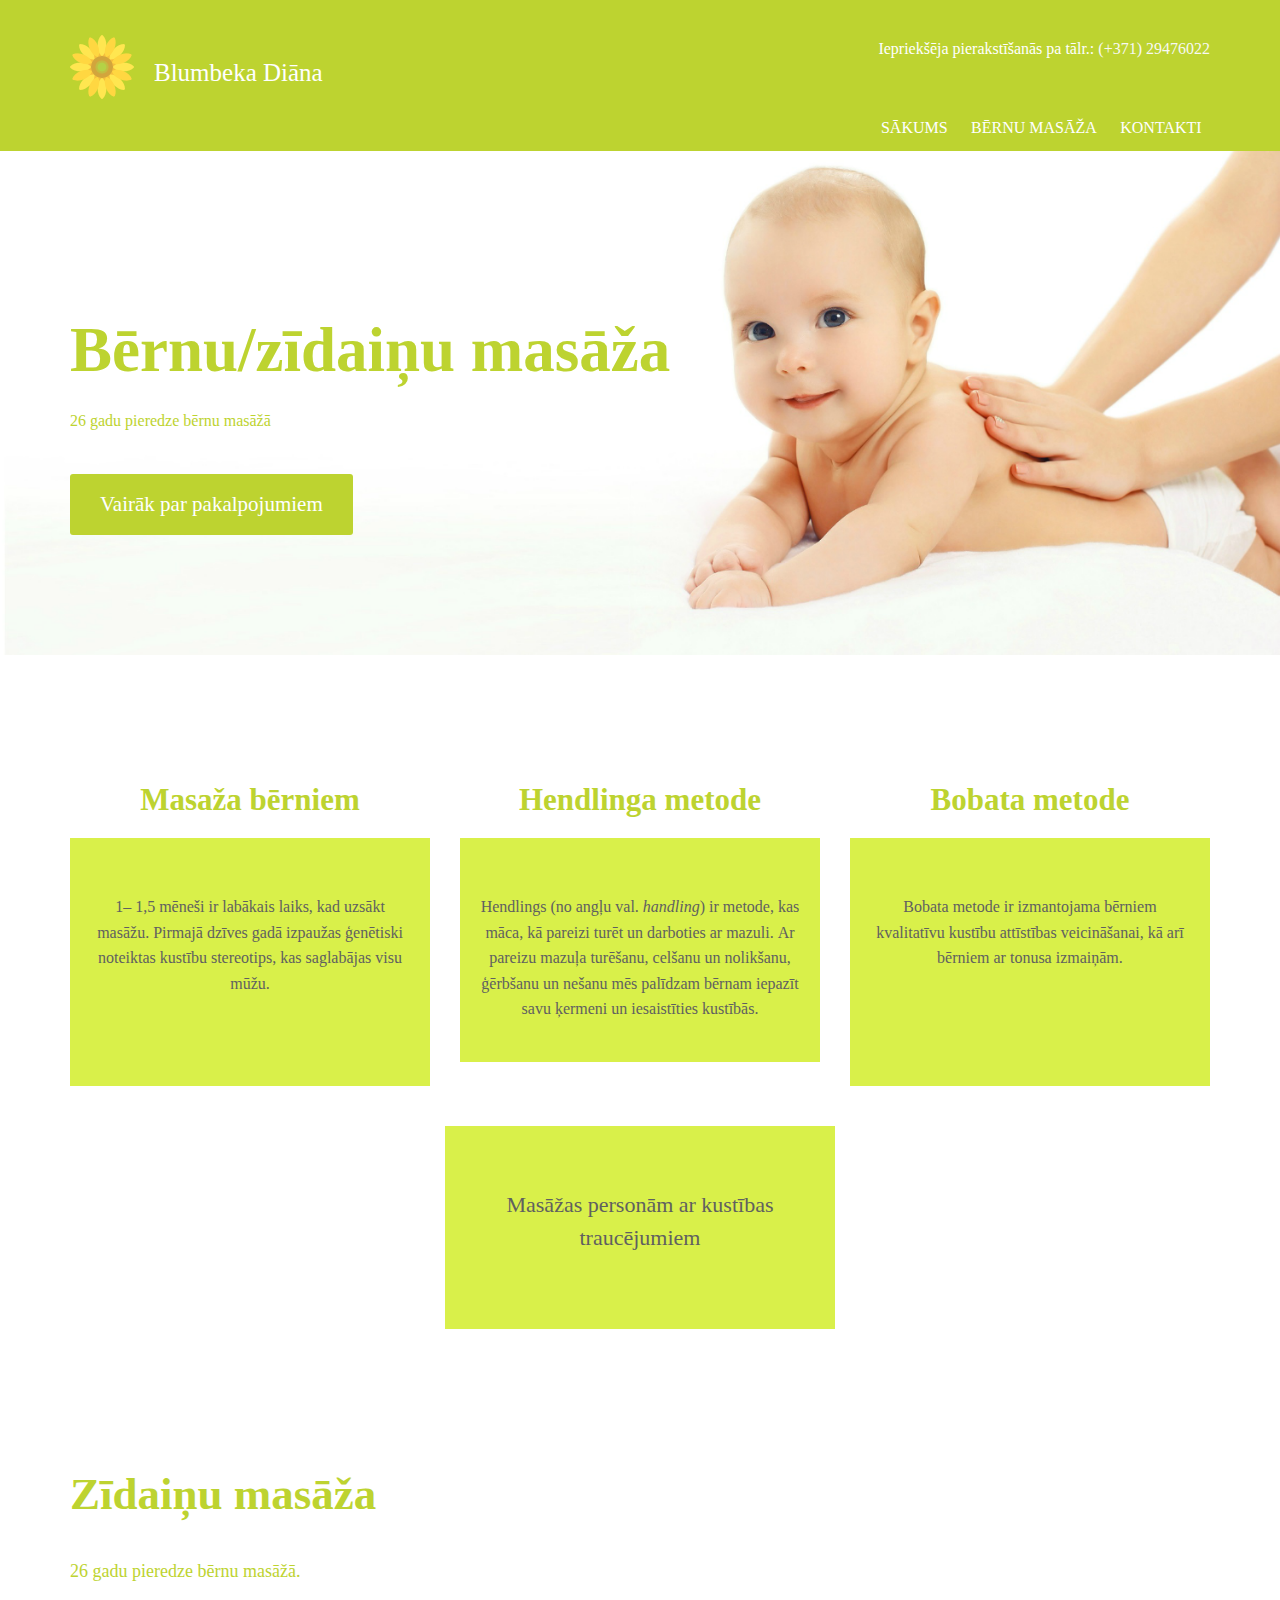
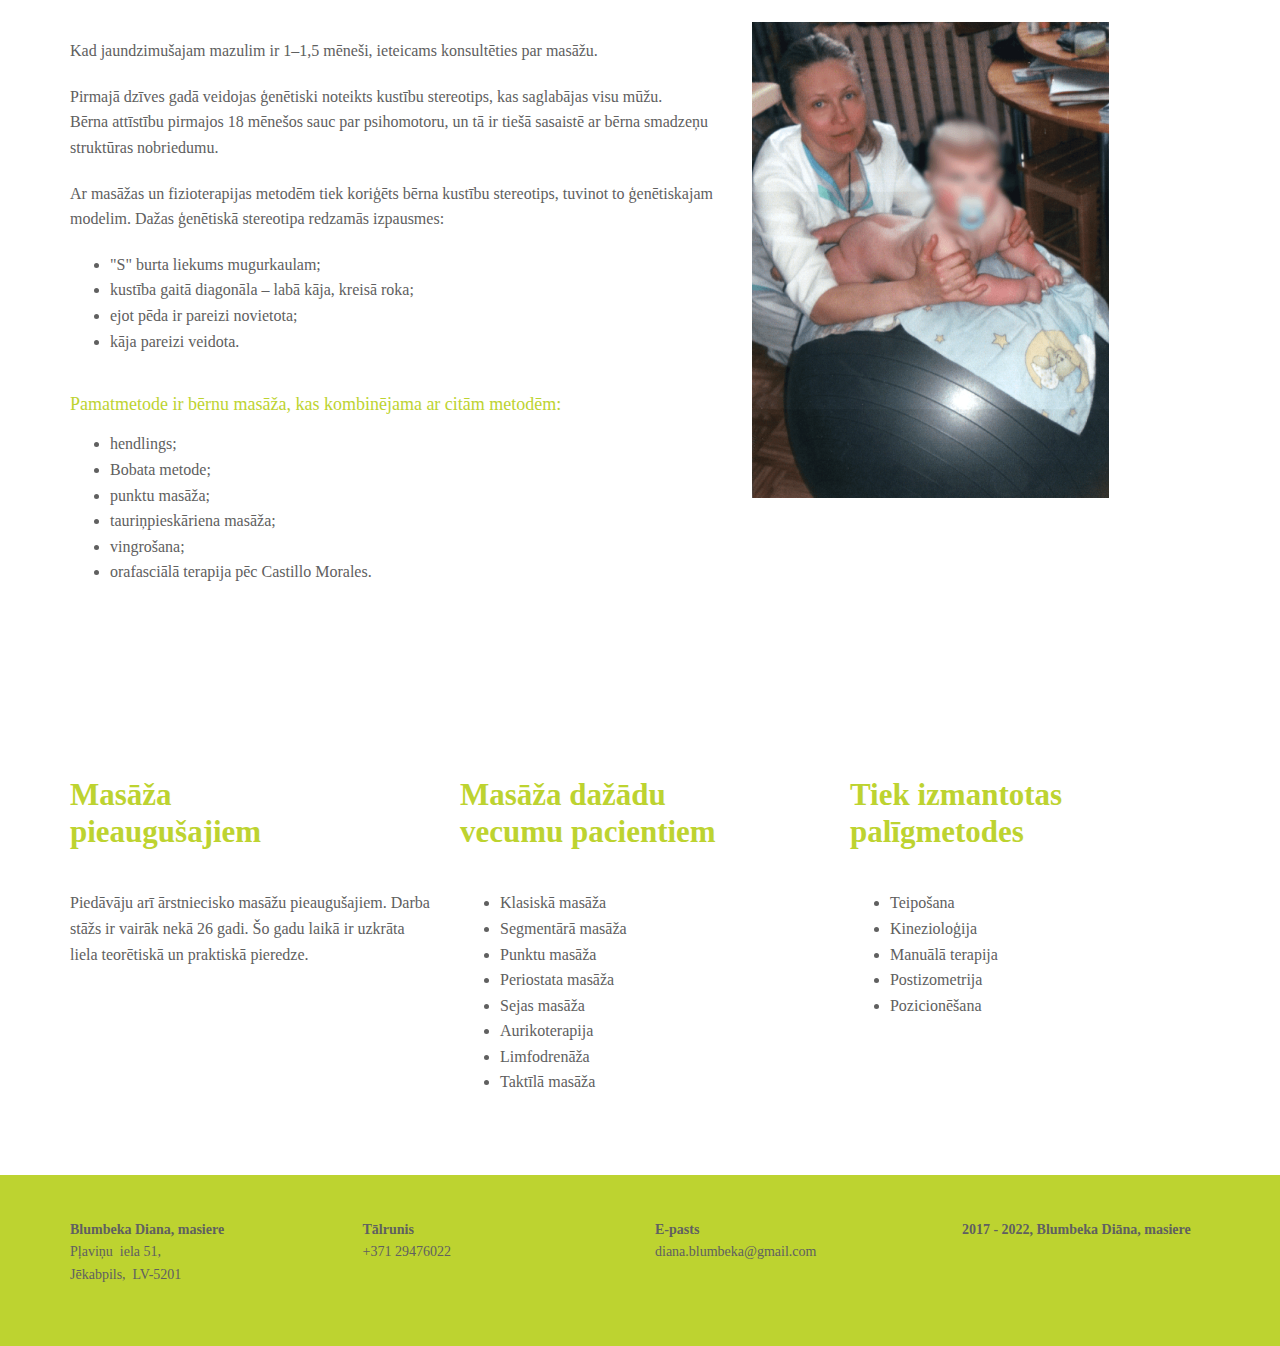
<file: index.html>
<!DOCTYPE html>
<html lang="lv" data-currency="EUR" data-countrycode="lv_LV" data-rHash="e582986714b232f13d474a5419851c0d" dir="auto">
<meta http-equiv="content-type" content="text/html;charset=UTF-8" /><!-- /Added by HTTrack -->

<head>
    <meta charset="UTF-8" />
    <title>Masāžas zīdaiņiem, bērniem, pieaugušajiem - Diāna Blumbeka</title>
    <meta name="keywords"
        content="masaža bērniem, hendlinga metode, Bobata metode, zīdaiņu masāža, masāža pieaugušajiem, bērnu masāža ">
    <meta name="description"
        content="26 gadu pieredze bērnu masāžā.Kad jaundzimušajam mazulim ir 1-1,5 mēneši, ieteicams konsultēties par masāžu. 1 dzīves gadā veidojas ģenētiski noteikts kustību stereotips, kurš saglabājas visu mūžu.">
    <link rel='canonical' href='index.html' />
    <link rel="stylesheet" href="assets/css/site.css" />
    <meta name="viewport" content="width=device-width, initial-scale=1">
    <link rel='icon' type='image/x-icon' href='uploads/favicon.ico' />
    <!--[if lt IE 9]><![endif]-->
    <script>(function (w, d, s, l, i) {
            w[l] = w[l] || []; w[l].push({
                'gtm.start':
                    new Date().getTime(), event: 'gtm.js'
            }); var f = d.getElementsByTagName(s)[0],
                j = d.createElement(s), dl = l != 'dataLayer' ? '&l=' + l : ''; j.async = true; j.src =
                    'https://www.googletagmanager.com/gtm.js?id=' + i + dl; f.parentNode.insertBefore(j, f);
        })(window, document, 'script', 'dataLayer', 'GTM-KBZBG6P');</script>
    <!-- End Google Tag Manager -->
    <!-- Google Tag Manager (noscript) -->
    <noscript><iframe src="https://www.googletagmanager.com/ns.html?id=GTM-KBZBG6P" height="0" width="0"
            style="display:none;visibility:hidden"></iframe></noscript>
    <!-- End Google Tag Manager (noscript) -->
</head>

<body id="p9568" data-dateformat='d/m/Y'>
    <div id="r5001" class="row designRow">
        <div class="container container-fluid">
            <div class="col col-sm-12">
                <header>
                    <div id="r5000" class="row " data-req="">
                        <div class="container container-fixed">
                            <div id="c5000" class="col col-md-5 col-sm-12 col-lg-4"><a href="index.html" title=""
                                    class="imageModuleWrap" id="w_m2330" data-track-event="click" nginx
                                    data-track-action="internal_link_clicked">
                                    <img id="m2330" class="module image" src="uploads/737x0_457x0/sunflower1.png"
                                        alt="Ārstniecības iestāde Diana Blumbekas masiera prakse" /> </a>
                                <div id="m3730" class="module text">
                                    <p class="companyname">Blumbeka Diāna&nbsp;<br>
                                    </p>
                                    <p class="companyname"><a href="index.html" data-track-event="click"
                                            data-track-action="internal_link_clicked"></a></p>
                                </div>
                            </div>
                            <div id="c4354" class="col col-lg-8 col-md-7 col-sm-12">
                                <div id="m3927" class="module text">
                                    <p class="custom1" style="text-align: right;">
                                        Iepriekšēja pierakstīšanās pa tālr.:&nbsp;<a href="tel:0037129476022"
                                            style="color: rgb(248, 249, 244);" data-track-event="click"
                                            data-track-action="phone_link">(+371)
                                            29476022</a></p>
                                </div>
                            </div>
                            <div class="header-dropdown">
                                <div class="header-dropdown--item">
                                    <a href="index.html" data-track-event="click"
                                        data-track-action="internal_link_clicked">SĀKUMS</a>
                                </div>
                                <div class="header-dropdown--item">
                                    <a href="bernu-masaza.html" data-track-event="click"
                                        data-track-action="internal_link_clicked">BĒRNU MASĀŽA</a>
                                </div>
                                <div class="header-dropdown--item">
                                    <a href="kontakti.html" data-track-event="click"
                                        data-track-action="internal_link_clicked">KONTAKTI</a>
                                </div>
                            </div>
                        </div>
                    </div>
                </header>
                <div id="r5002" class="row designRow">
                    <div class="container container-fluid">
                        <div class="col col-sm-12">
                            <div id="r2802" class="row ">
                                <div class="container container-fixed">
                                    <div class="col col-md-7 col-lg-7 col-sm-12">
                                        <div class="module text">
                                            <h1 style="text-align: left;" class="spottext">
                                                Bērnu/zīdaiņu masāža</h1>
                                                <p style="color: #bdd330" >26 gadu pieredze bērnu masāžā</p>

                                        </div>
                                        <a id="m3654" class="module button2" href="bernu-masaza.html" title=""
                                            data-track-event="click" data-track-action="internal_link_clicked">Vairāk
                                            par
                                            pakalpojumiem</a>
                                    </div>
                                    <div class="col col col-sm-5 hidden-sm"></div>
                                </div>
                            </div>
                            <div id="r2955" class="row ">
                                <div class="container container-fixed colsStack">
                                    <div class="col col-md-4 col-sm-12 col-lg-4 flexCol">
                                        <div class="flexWrap">
                                            <div id="m1289" class="module text">
                                                <h2 style="text-align: center;" class="subtitle">Masaža bērniem</h2>
                                            </div>
                                            <div id="m1338" class="module text">
                                                <p class="bodytext" style="text-align: center;;">1– 1,5
                                                    mēneši ir labākais laiks, kad uzsākt masāžu. Pirmajā&nbsp;dzīves
                                                    gadā
                                                    izpaužas ģenētiski noteiktas kustību stereotips, kas saglabājas visu
                                                    mūžu.</p>
                                            </div>
                                        </div>
                                        <div class="module autospacer"></div>
                                    </div>
                                    <div class="col col-md-4 col-sm-12 col-lg-4">
                                        <div id="m2372" class="module text">
                                            <h2 style="text-align: center;" class="subtitle">Hendlinga metode</h2>
                                        </div>
                                        <div id="m3945" class="module text">
                                            <p class="bodytext" style="text-align: center;">
                                                Hendlings (no angļu val. <span
                                                    style="font-style: italic;">handling</span>) ir
                                                metode, kas māca, kā pareizi turēt un darboties ar mazuli.&nbsp;Ar
                                                pareizu
                                                mazuļa turēšanu, celšanu un nolikšanu, ģērbšanu un nešanu&nbsp;mēs
                                                palīdzam
                                                bērnam iepazīt savu ķermeni un iesaistīties kustībās.</p>
                                        </div>
                                    </div>
                                    <div class="col col-md-4 col-sm-12 col-lg-4">
                                        <div id="m1786" class="module text">
                                            <h2 style="text-align: center;" class="subtitle">Bobata metode</h2>
                                        </div>
                                        <div id="m1712" class="module text">
                                            <p class="bodytext" style="text-align: center;;">Bobata metode ir
                                                izmantojama bērniem kvalitatīvu kustību attīstības veicināšanai, kā arī
                                                bērniem
                                                ar tonusa izmaiņām.</p>
                                        </div>
                                    </div>
                                    <div class="col col-md-4 col-sm-12 col-lg-4"></div>
                                    <div id="c1492" class="col col-md-4 col-sm-12 col-lg-4">
                                        <div id="m4725" class="module text">
                                            <p style="text-align: center; color: rgb(96, 96, 96);" class="preamble">
                                                Masāžas&nbsp;personām
                                                ar kustības traucējumiem</p>
                                        </div>
                                    </div>
                                    <div class="col col-md-4 col-sm-12 col-lg-4"></div>
                                </div>
                            </div>
                            <div id="r3065" class="row ">
                                <div class="container container-fixed ">
                                    <div class="col col-sm-12">
                                        <div id="m3247" class="module text">
                                            <h2 class="headline" style="text-align: left;">
                                                Zīdaiņu masāža</h2>
                                        </div>
                                        <div class="module text">
                                            <p class="smallsubtitle">26 gadu pieredze bērnu masāžā.</p>
                                        </div>
                                    </div>
                                </div>
                            </div>
                            <div id="r1607" class="row " data-req="">
                                <div class="container container-fixed ">
                                    <div class="col col-md-7 col-lg-7 col-sm-12">
                                        <div class="module text">
                                            <p class="bodytext">Kad jaundzimušajam mazulim ir 1–1,5
                                                mēneši, ieteicams konsultēties par masāžu.</p>
                                            <p class="bodytext">Pirmajā dzīves gadā veidojas ģenētiski noteikts kustību
                                                stereotips, kas&nbsp;saglabājas visu mūžu.<br>Bērna attīstību pirmajos
                                                18
                                                mēnešos sauc par psihomotoru, un tā ir tiešā sasaistē ar bērna smadzeņu
                                                struktūras&nbsp;nobriedumu.&nbsp;</p>
                                            <p class="bodytext"> Ar masāžas un fizioterapijas metodēm tiek koriģēts
                                                bērna
                                                kustību stereotips, tuvinot to ģenētiskajam modelim. Dažas ģenētiskā
                                                stereotipa redzamās izpausmes:&nbsp;</p>
                                            <ul>
                                                <li>"S" burta liekums mugurkaulam;</li>
                                                <li>kustība gaitā diagonāla – labā kāja, kreisā roka;</li>
                                                <li>ejot pēda ir pareizi novietota;</li>
                                                <li>kāja pareizi veidota.</li>
                                            </ul>
                                            <p class="smallsubtitle"><br>Pamatmetode ir bērnu masāža, kas
                                                kombinējama&nbsp;ar
                                                citām metodēm:</p>
                                            <ul>
                                                <li>hendlings;</li>
                                                <li>Bobata metode;</li>
                                                <li>punktu masāža;&nbsp;</li>
                                                <li>tauriņpieskāriena masāža;</li>
                                                <li>vingrošana;</li>
                                                <li>orafasciālā terapija pēc Castillo Morales.</li>
                                            </ul>
                                        </div>
                                    </div>
                                    <div class="col col-md-5 col-lg-5 col-sm-12"><a class="imageModuleWrap"
                                            id="w_m3561">
                                            <img id="m3561" class="module image"
                                                src="uploads/737x0_357x0/Masiere_Blumbeka_Diana_600-800_blure_327_996.png"
                                                alt="Diana Blumbeka - masiere" /> </a></div>
                                </div>
                            </div>
                            <div id="r1912" class="row ">
                                <div class="container container-fixed">
                                    <div id="c1861" class="col col-lg-4 col-md-6 col-sm-12" data-req="">
                                        <div id="m1247" class="module text">
                                            <h3 style="text-align: left;" class="subtitle">
                                                Masāža <br>pieaugušajiem</h3>
                                        </div>
                                        <div class="module text">
                                            <p class="bodytext" style="text-align: left;">Piedāvāju arī
                                                ārstniecisko masāžu&nbsp;pieaugušajiem. Darba stāžs ir vairāk nekā
                                                26&nbsp;gadi.
                                                Šo gadu laikā ir uzkrāta liela&nbsp;teorētiskā un praktiskā pieredze.
                                            </p>
                                        </div>
                                    </div>
                                    <div id="c2737" class="col col-lg-4 col-md-6 col-sm-12">
                                        <div id="m4636" class="module text">
                                            <h3 style="text-align: left;" class="subtitle">
                                                Masāža&nbsp;dažādu <br>vecumu&nbsp;pacientiem</h3>
                                        </div>
                                        <div id="m1679" class="module text">
                                            <ul>
                                                <li>Klasiskā masāža</li>
                                                <li>Segmentārā masāža</li>
                                                <li>Punktu masāža</li>
                                                <li>Periostata masāža</li>
                                                <li>Sejas masāža</li>
                                                <li>Aurikoterapija</li>
                                                <li>Limfodrenāža</li>
                                                <li>Taktīlā masāža<span></span></li>
                                            </ul>
                                            <span></span>
                                        </div>
                                    </div>
                                    <div class="col col-lg-4 col-md-6 col-sm-12">
                                        <div id="m2648" class="module text">
                                            <h3 style="text-align: left;" class="subtitle">
                                                Tiek izmantotas palīgmetodes</h3>
                                        </div>
                                        <div class="module text">
                                            <ul>
                                                <li>Teipošana</li>
                                                <li>Kinezioloģija</li>
                                                <li>Manuālā terapija</li>
                                                <li>Postizometrija</li>
                                                <li>Pozicionēšana</li>
                                            </ul>
                                        </div>
                                    </div>
                                </div>
                            </div>
                        </div>
                    </div>
                </div>
                <footer>
                    <div id="r1074" class="row " data-req="">
                        <div class="container container-fixed ">
                            <div class="col col-md-3 col-sm-12 col-lg-3">
                                <div id="m1028" class="module text">
                                    <p class="footertext"><span style="font-weight: bold;">Blumbeka Diana,
                                        masiere</span><br> Pļaviņu &nbsp;iela&nbsp;51,
                                        <br>Jēkabpils,&nbsp;&nbsp;LV-5201</p>
                            </div>
                            </div>
                            <div class="col col-md-3 col-lg-3 col-sm-12">
                                <div id="m2647" class="module text">
                                    <p class="footertext"><span style="font-weight: bold;">Tālrunis</span><br><a
                                            data-global="phone" href="tel:+37129476022" style="color: rgb(96, 96, 96);"
                                            data-track-event="click" data-track-action="phone_link">+371 29476022</a>
                                    </p>
                                </div>
                            </div>
                            <div class="col col-md-3 col-sm-12 col-lg-3">
                                <div class="module text">
                                    <p class="footertext"><span style="font-weight: bold;">E-pasts</span><br><a
                                        data-global="phone" href="mailto:diana.blumbeka@gmail.com" style="color: rgb(96, 96, 96);"
                                        data-track-event="click" data-track-action="phone_link">diana.blumbeka@gmail.com</a>
                                    </p>
                                </div>
                            </div>
                            <div class="col col-md-3 col-sm-12 col-lg-3">
                                <div class="module text">
                                    <p class="footertext" style="font-weight: bold;"><span class="iconfont"></span>
                                        2017 - 2022,&nbsp;Blumbeka Diāna, masiere&nbsp;</p>
                                </div>
                            </div>
                        </div>
                    </div>
                </footer>
            </div>
        </div>
    </div>
</body>

</html>
</file>
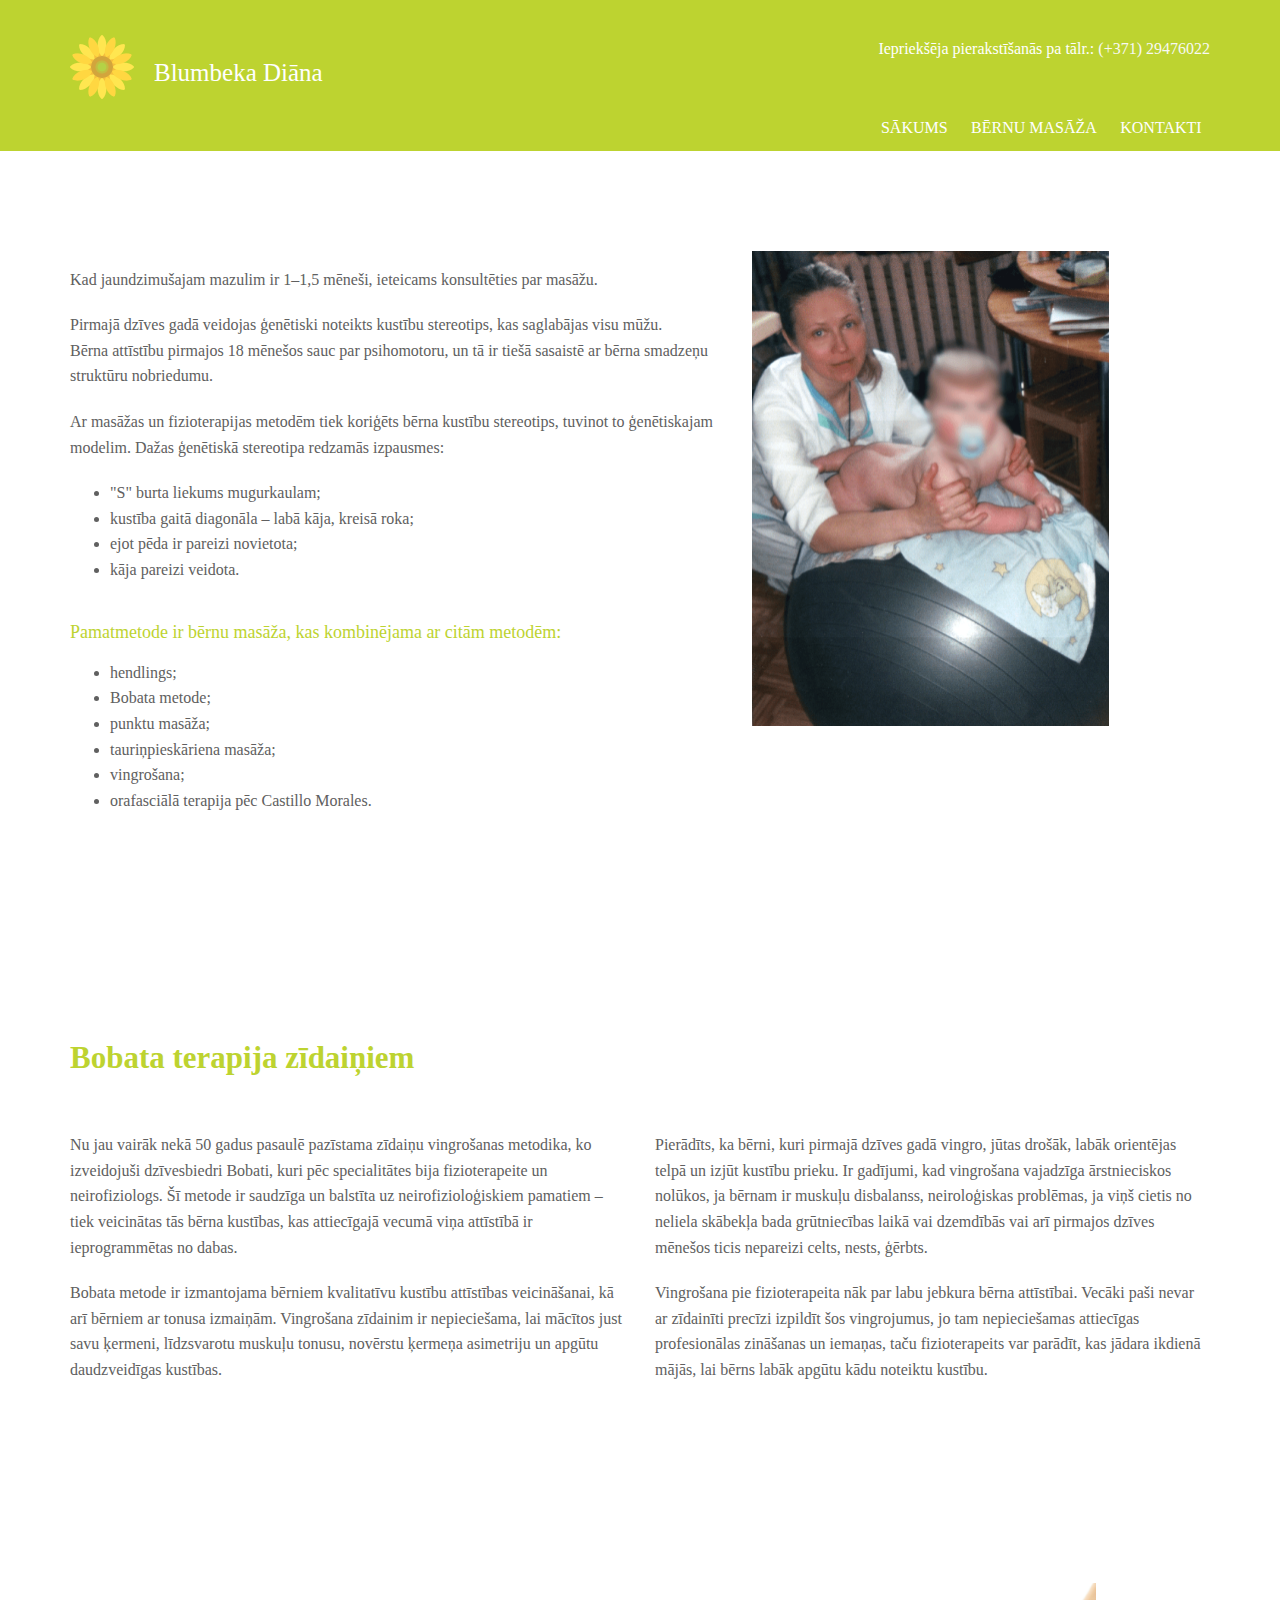
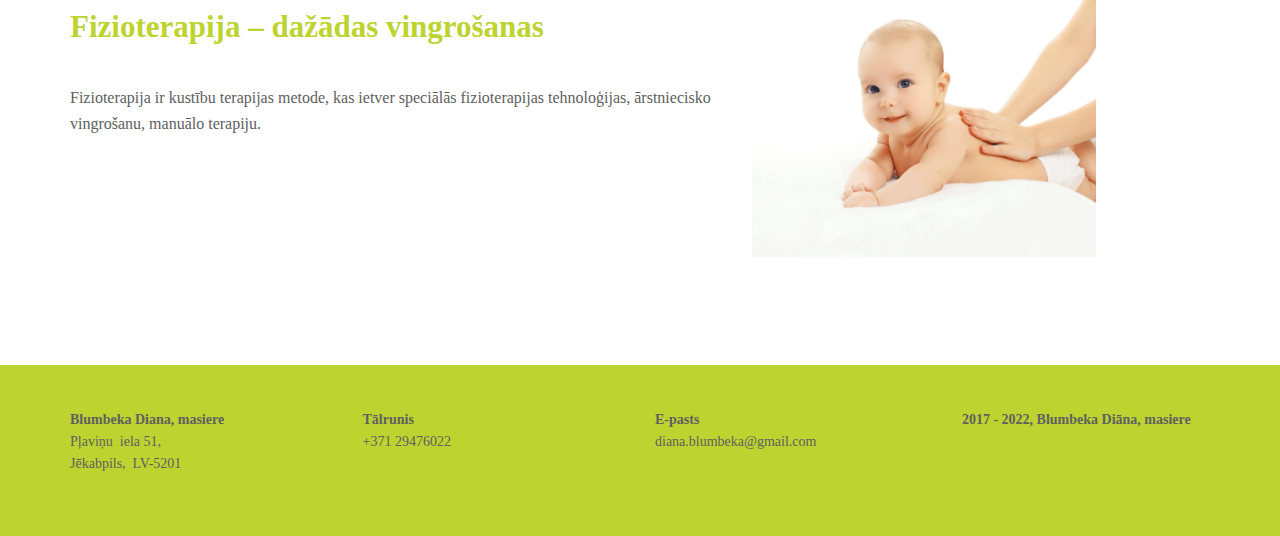
<file: bernu-masaza.html>
<!DOCTYPE html>
<html lang="lv" data-currency="EUR" data-countrycode="lv_LV" data-rHash="e582986714b232f13d474a5419851c0d" dir="auto">
<meta http-equiv="content-type" content="text/html;charset=UTF-8" />

<head>
    <meta charset="UTF-8" />
    <link rel="stylesheet" href="assets/css/site.css" />
    <title>Zīdaiņu masāža, Bobata terapija zīdaiņiem - Diāna Blumbeka</title>
    <meta name="keywords" content="zīdaiņu masāža, bobata terapija zīdaiņiem ">
    <meta name="description"
        content="Bērna attīstību pirmajos 18 mēnešos sauc par psihomotoru un tā ir tiešā sasaistē ar bērna smadzeņu struktūru nobriedumu. Ar masāžas un fizioterapijas metodēm tiek koriģēts bērna kustību stereotips,tuvinot to ģenētiskajam modelim.">
    <link rel='canonical' href='bernu-masaza.html' />
    <meta name="viewport" content="width=device-width, initial-scale=1">
    <link rel='icon' type='image/x-icon' href='uploads/favicon.ico' />
    <!-- Google Tag Manager -->
    <script>(function (w, d, s, l, i) {
            w[l] = w[l] || []; w[l].push({
                'gtm.start':
                    new Date().getTime(), event: 'gtm.js'
            }); var f = d.getElementsByTagName(s)[0],
                j = d.createElement(s), dl = l != 'dataLayer' ? '&l=' + l : ''; j.async = true; j.src =
                    'https://www.googletagmanager.com/gtm.js?id=' + i + dl; f.parentNode.insertBefore(j, f);
        })(window, document, 'script', 'dataLayer', 'GTM-KBZBG6P');</script>
    <!-- End Google Tag Manager -->
    <!-- Google Tag Manager (noscript) -->
    <noscript><iframe src="https://www.googletagmanager.com/ns.html?id=GTM-KBZBG6P" height="0" width="0"
            style="display:none;visibility:hidden"></iframe></noscript>
    <!-- End Google Tag Manager (noscript) -->
</head>

<body id="p8282" data-dateformat='d/m/Y'>
    <div id="r5001" class="row designRow">
        <div class="container container-fluid">
            <div class="col col-sm-12">
                <header>
                    <div id="r5000" class="row " data-req="">
                        <div class="container container-fixed">
                            <div id="c5000" class="col col-md-5 col-sm-12 col-lg-4"><a href="index.html" title=""
                                    class="imageModuleWrap" id="w_m2330" data-track-event="click" nginx
                                    data-track-action="internal_link_clicked">
                                    <img id="m2330" class="module image" src="uploads/737x0_457x0/sunflower1.png"
                                        alt="Ārstniecības iestāde Diana Blumbekas masiera prakse" /> </a>
                                <div id="m3730" class="module text">
                                    <p class="companyname">Blumbeka Diāna&nbsp;<br>
                                    </p>
                                    <p class="companyname"><a href="index.html" data-track-event="click"
                                            data-track-action="internal_link_clicked"></a></p>
                                </div>
                            </div>
                            <div id="c4354" class="col col-lg-8 col-md-7 col-sm-12">
                                <div id="m3927" class="module text">
                                    <p class="custom1" style="text-align: right;">
                                        Iepriekšēja pierakstīšanās pa tālr.:&nbsp;<a href="tel:0037129476022"
                                            style="color: rgb(248, 249, 244);" data-track-event="click"
                                            data-track-action="phone_link">(+371)
                                            29476022</a></p>
                                </div>
                            </div>
                            <div class="header-dropdown">
                                <div class="header-dropdown--item">
                                    <a href="index.html" data-track-event="click"
                                        data-track-action="internal_link_clicked">SĀKUMS</a>
                                </div>
                                <div class="header-dropdown--item">
                                    <a href="bernu-masaza.html" data-track-event="click"
                                        data-track-action="internal_link_clicked">BĒRNU MASĀŽA</a>
                                </div>
                                <div class="header-dropdown--item">
                                    <a href="kontakti.html" data-track-event="click"
                                        data-track-action="internal_link_clicked">KONTAKTI</a>
                                </div>
                            </div>
                        </div>
                    </div>
                </header>
                <div id="r5002" class="row designRow">
                            <div id="r2955" class="row ">
                                <div class="container container-fixed">
                                    <div class="col col-md-7 col-lg-7 col-sm-12">
                                        <div class="module text">
                                            <p class="bodytext">Kad jaundzimušajam mazulim ir 1–1,5
                                                mēneši, ieteicams konsultēties par masāžu.</p>
                                            <p class="bodytext">Pirmajā dzīves gadā veidojas ģenētiski noteikts kustību
                                                stereotips, kas&nbsp;saglabājas visu mūžu.<br>Bērna attīstību pirmajos
                                                18
                                                mēnešos sauc par psihomotoru, un tā ir tiešā sasaistē ar bērna smadzeņu
                                                struktūru nobriedumu.&nbsp;</p>
                                            <p class="bodytext"> Ar masāžas un fizioterapijas metodēm tiek koriģēts
                                                bērna
                                                kustību stereotips, tuvinot to ģenētiskajam modelim. Dažas ģenētiskā
                                                stereotipa redzamās izpausmes:</p>
                                            <ul>
                                                <li>"S" burta liekums mugurkaulam;</li>
                                                <li>kustība gaitā diagonāla – labā kāja, kreisā roka;</li>
                                                <li>ejot pēda ir pareizi novietota;</li>
                                                <li>kāja pareizi veidota.</li>
                                            </ul>
                                            <p class="smallsubtitle"><br>Pamatmetode ir bērnu masāža, kas
                                                kombinējama&nbsp;ar
                                                citām metodēm:</p>
                                            <ul>
                                                <li>hendlings;</li>
                                                <li>Bobata metode;</li>
                                                <li>punktu masāža;</li>
                                                <li>tauriņpieskāriena masāža;</li>
                                                <li>vingrošana;</li>
                                                <li>orafasciālā terapija pēc Castillo Morales.</li>
                                            </ul>
                                        </div>
                                    </div>
                                    <div class="col col-md-5 col-lg-5 col-sm-12"><a class="imageModuleWrap"
                                            id="w_m1805">
                                            <img id="m1805" class="module image"
                                                src="uploads/737x0_357x0/Masiere_Blumbeka_Diana_600-800_blure_327_996.png"
                                                alt="Bobata terapija zīdaiņiem - Diana Blumbeka" /> </a></div>
                                </div>
                            </div>
                            <div id="r3452" class="row " data-req=""><a name="bobata-terapija-zidainiem"></a>
                                <div class="container container-fixed ">
                                    <div class="col col-sm-12">
                                        <div id="m2854" class="module text">
                                            <h2 class="subtitle">Bobata terapija
                                                zīdaiņiem</h2>
                                        </div>
                                    </div>
                                </div>
                            </div>
                            <div id="r3977" class="row " data-req="">
                                <div class="container container-fixed ">
                                    <div class="col col-md-6 col-sm-12 col-lg-6">
                                        <div class="module text">
                                            <p class="bodytext">Nu jau vairāk nekā 50 gadus pasaulē
                                                pazīstama zīdaiņu vingrošanas metodika, ko izveidojuši dzīvesbiedri
                                                Bobati, kuri
                                                pēc specialitātes bija fizioterapeite un neirofiziologs. Šī metode ir
                                                saudzīga
                                                un balstīta uz neirofizioloģiskiem pamatiem – tiek veicinātas tās bērna
                                                kustības, kas attiecīgajā vecumā viņa attīstībā ir ieprogrammētas no
                                                dabas.</p>
                                            <p class="bodytext">Bobata metode ir izmantojama bērniem kvalitatīvu kustību
                                                attīstības veicināšanai, kā arī bērniem ar tonusa izmaiņām. Vingrošana
                                                zīdainim ir nepieciešama, lai mācītos just savu ķermeni, līdzsvarotu
                                                muskuļu
                                                tonusu, novērstu ķermeņa asimetriju un apgūtu daudzveidīgas
                                                kustības.&nbsp;</p>
                                        </div>
                                    </div>
                                    <div class="col col-md-6 col-sm-12 col-lg-6">
                                        <div class="module text">
                                            <p class="bodytext">Pierādīts, ka bērni, kuri pirmajā
                                                dzīves gadā vingro, jūtas drošāk, labāk orientējas telpā un izjūt
                                                kustību
                                                prieku. Ir gadījumi, kad vingrošana vajadzīga ārstnieciskos nolūkos, ja
                                                bērnam
                                                ir muskuļu disbalanss, neiroloģiskas problēmas, ja viņš cietis no
                                                neliela
                                                skābekļa bada grūtniecības laikā vai dzemdībās vai arī pirmajos dzīves
                                                mēnešos
                                                ticis nepareizi celts, nests, ģērbts.</p>
                                            <p class="bodytext">Vingrošana pie fizioterapeita nāk par labu jebkura bērna
                                                attīstībai. Vecāki paši nevar ar zīdainīti precīzi izpildīt šos
                                                vingrojumus,
                                                jo tam nepieciešamas attiecīgas profesionālas zināšanas un iemaņas, taču
                                                fizioterapeits var parādīt, kas jādara ikdienā mājās, lai bērns labāk
                                                apgūtu
                                                kādu noteiktu kustību.</p>
                                        </div>
                                    </div>
                                </div>
                            </div>
                            <div id="r4545" class="row " data-req=""><a name="fizioterapija"></a>
                                <div class="container container-fixed">
                                    <div class="col col-md-6 col-sm-12 col-lg-7">
                                        <div id="m2314" class="module text">
                                            <h2 class="subtitle">Fizioterapija – dažādas
                                                vingrošanas</h2>
                                        </div>
                                        <div class="module text">
                                            <p class="bodytext">Fizioterapija ir kustību terapijas
                                                metode, kas ietver speciālās fizioterapijas tehnoloģijas, ārstniecisko
                                                vingrošanu, manuālo terapiju.</p>
                                        </div>
                                    </div>
                                    <div class="col col-md-6 col-sm-12 col-lg-5"><a class="imageModuleWrap"
                                            id="w_m3660">
                                            <img id="m3660" class="module image"
                                                src="uploads/737x0_405x0/diana_blumbeka_masiere_jekabpils.png"
                                                alt="Zīdaiņu masāža - Diana Blumbeka" /> </a></div>
                                </div>
                            </div>
                        </div>
                    </div>
                </div>
                <footer>
                    <div id="r1074" class="row " data-req="">
                        <div class="container container-fixed ">
                            <div class="col col-md-3 col-sm-12 col-lg-3">
                                <div id="m1028" class="module text">
                                    <p class="footertext"><span style="font-weight: bold;">Blumbeka Diana,
                                            masiere</span><br> Pļaviņu &nbsp;iela&nbsp;51,
                                            <br>Jēkabpils,&nbsp;&nbsp;LV-5201</p>
                                </div>
                            </div>
                            <div class="col col-md-3 col-lg-3 col-sm-12">
                                <div id="m2647" class="module text">
                                    <p class="footertext"><span style="font-weight: bold;">Tālrunis</span><br><a
                                            data-global="phone" href="tel:+37129476022" style="color: rgb(96, 96, 96);"
                                            data-track-event="click" data-track-action="phone_link">+371 29476022</a>
                                    </p>
                                </div>
                            </div>
                            <div class="col col-md-3 col-sm-12 col-lg-3">
                                <div class="module text">
                                    <p class="footertext"><span style="font-weight: bold;">E-pasts</span><br><a
                                        data-global="phone" href="mailto:diana.blumbeka@gmail.com" style="color: rgb(96, 96, 96);"
                                        data-track-event="click" data-track-action="phone_link">diana.blumbeka@gmail.com</a>
                                    </p>
                                </div>
                            </div>
                            <div class="col col-md-3 col-sm-12 col-lg-3">
                                <div class="module text">
                                    <p class="footertext" style="font-weight: bold;"><span class="iconfont"></span>
                                        2017 - 2022,&nbsp;Blumbeka Diāna, masiere&nbsp;</p>
                                </div>
                            </div>
                        </div>
                    </div>
                </footer>
            </div>
        </div>
    </div>
</body>

</html>
</file>
<file: assets/css/site.css>
﻿@media only screen and (min-width: 600px) {
    .header-dropdown {
        width: 100%;
        display: flex;
        justify-content: flex-end;
        text-decoration: none;
    }
    .header-dropdown--item {
        margin-right: 2%;
    }
    .header-dropdown--item a:hover {
        color: #ffd741;
    }
    .header-dropdown--item a {
        color: white;
    }
}
@media only screen and (max-width: 599px) {
    .header-dropdown {
        width: 100%;
        display: block;
    }
    .header-dropdown--item {
        float: right;
        clear: both;
    }
    .header-dropdown--item a:hover, .header-dropdown--item a:active {
        color: #ffd741;
    }
    .header-dropdown--item a {
        color: white;
    }
}

h1 {
    font-size: 2em;
    margin: .67em 0
}

h2 {
    font-size: 1.5em;
    margin: .83em 0
}

h3 {
    font-size: 1.17em;
    margin: 1em 0
}

h4 {
    font-size: 1em;
    margin: 1.33em 0
}

h5 {
    font-size: .83em;
    margin: 1.67em 0
}

h6 {
    font-size: .67em;
    margin: 2.33em 0
}

abbr[title] {
    border-bottom: 1px dotted
}

b, strong {
    font-weight: 700
}

blockquote {
    margin: 1em 40px
}

dfn {
    font-style: italic
}

hr {
    -moz-box-sizing: content-box;
    box-sizing: content-box;
    height: 0
}

mark {
    background: #ff0;
    color: #000
}

q {
    quotes: none
}

small {
    font-size: 80%
}

dd {
    margin: 0 0 0 40px
}

img {
    -ms-interpolation-mode: bicubic
}

svg:not(:root) {
    overflow: hidden
}

fieldset {
    border: 1px solid silver;
    margin: 0 2px;
    padding: .35em .625em .75em
}

legend {
    border: 0;
    padding: 0;
    white-space: normal;
    *margin-left: -7px
}

button::-moz-focus-inner, input::-moz-focus-inner {
    border: 0;
    padding: 0
}

table {
    border-collapse: collapse;
    border-spacing: 0
}

*, :after, :before {
    -webkit-box-sizing: border-box;
    -moz-box-sizing: border-box;
    box-sizing: border-box
}

@font-face {
    font-family: 'FontAwesome';
    src: url(/assets/css/fonts/fontawesome-webfont3295.eot?v=4.5.0);
    src: url(/assets/css/fonts/fontawesome-webfontd41d.eot?#iefix&v=4.5.0) format("embedded-opentype"), url(/assets/css/fonts/fontawesome-webfont3295.woff2?v=4.5.0) format("woff2"), url(/assets/css/fonts/fontawesome-webfont3295.woff?v=4.5.0) format("woff"), url(/assets/css/fonts/fontawesome-webfont3295.ttf?v=4.5.0) format("truetype"), url(/assets/css/fonts/fontawesome-webfont3295.svg?v=4.5.0#fontawesomeregular) format("svg");
    font-weight: 400;
    font-style: normal
}

@media only screen and (min-width: 1200px) {
    .container-fixed {
        width: 1170px;
        margin: 0 auto
    }
}

body .designRow > .container > .col {
    padding: 0;
    margin: 0
}

@media only screen and (min-width: 768px) {
    .col-md-12 {
        width: 100%
    }

    .col-md-11 {
        width: 91.66667%
    }

    .col-md-10 {
        width: 83.33333%
    }

    .col-md-9 {
        width: 75%
    }

    .col-md-8 {
        width: 66.66667%
    }

    .col-md-7 {
        width: 58.33333%
    }

    .col-md-6 {
        width: 50%
    }

    .col-md-5 {
        width: 41.66667%
    }

    .col-md-4 {
        width: 33.33333%
    }

    .col-md-3 {
        width: 25%
    }

    .col-md-2 {
        width: 16.66667%
    }

    .col-md-1 {
        width: 8.33333%
    }
}

@media only screen and (min-width: 1200px) {
    .col-lg-12 {
        width: 100%
    }

    .col-lg-11 {
        width: 91.66667%
    }

    .col-lg-10 {
        width: 83.33333%
    }

    .col-lg-9 {
        width: 75%
    }

    .col-lg-8 {
        width: 66.66667%
    }

    .col-lg-7 {
        width: 58.33333%
    }

    .col-lg-6 {
        width: 50%
    }

    .col-lg-5 {
        width: 41.66667%
    }

    .col-lg-4 {
        width: 33.33333%
    }

    .col-lg-3 {
        width: 25%
    }

    .col-lg-2 {
        width: 16.66667%
    }

    .col-lg-1 {
        width: 8.33333%
    }
}

@media only screen and (min-width: 0px) and (max-width: 767px) {
    .hidden-sm {
        display: none !important
    }
}

@media only screen and (min-width: 768px) and (max-width: 1199px) {
    .hidden-md {
        display: none !important
    }
}

@media only screen and (min-width: 1200px) {
    .hidden-lg {
        display: none !important
    }
}

@media only screen and (min-width: 768px) {
    nav ul {
        margin: 0;
        padding: 0;
        position: relative
    }

    nav ul li {
        list-style: none;
        text-align: left;
        position: relative
    }

    nav ul li, nav ul li a {
        display: inline-block
    }

    nav ul li a:after {
        content: "";
        font-family: "FontAwesome";
        font-size: .8em;
        line-height: .8em
    }

    nav ul li a:only-child:after {
        display: none
    }

    nav ul .closeBtn, nav ul li a.dropIco, nav > ul ul {
        display: none
    }

    nav ul li.hover > ul, nav ul li:hover > ul, nav > ul ul a, nav > ul ul li {
        display: block
    }

    nav ul > li > a:after {
        margin-left: 5px
    }

    nav > ul ul {
        position: absolute;
        left: auto;
        top: 100%;
        margin-top: 0;
        z-index: 5;
        width: auto
    }

    nav > ul ul li {
        float: none;
        margin-left: 0;
        min-width: 220px;
        position: relative
    }

    nav > ul ul li a:after {
        content: "";
        position: absolute;
        right: 10px;
        top: 50%;
        -webkit-transform: translate(0, -50%);
        -moz-transform: translate(0, -50%);
        -o-transform: translate(0, -50%);
        -ms-transform: translate(0, -50%);
        transform: translate(0, -50%)
    }

    nav > ul ul a {
        white-space: normal
    }

    nav > ul ul ul {
        left: 100%;
        top: 0;
        padding-left: 3px
    }
}

@media (min-width: 768px) and (max-width: 1199px) {
    nav[data-settings*="verticalNav-md=true"]:before {
        content: "";
        font-family: "FontAwesome"
    }

    nav[data-settings*="verticalNav-md=true"] ul {
        margin: 0;
        padding: 0
    }

    nav[data-settings*="verticalNav-md=true"] ul li {
        text-align: left;
        position: relative;
        display: block;
        width: 100%
    }

    nav[data-settings*="verticalNav-md=true"] ul li.hasChildren a.dropIco {
        position: absolute;
        display: inline-block;
        top: .5em;
        right: 1em
    }

    nav[data-settings*="verticalNav-md=true"] ul li.hasChildren a.dropIco:before {
        content: "";
        font-family: "FontAwesome"
    }

    nav[data-settings*="verticalNav-md=true"] ul li.hasChildren.showChildren > .dropIco:before {
        content: ""
    }

    nav[data-settings*="verticalNav-md=true"] ul a {
        text-decoration: none;
        display: block;
        line-height: 1
    }

    nav[data-settings*="verticalNav-md=true"] ul a:after {
        display: none
    }

    nav[data-settings*="verticalNav-md=true"] > ul {
        position: fixed;
        top: 0;
        right: 100%;
        height: 100%;
        z-index: 99999;
        background: rgba(0, 0, 0, .9);
        padding-top: 50px;
        overflow-y: scroll;
        width: 50%
    }

    nav[data-settings*="verticalNav-md=true"] > ul ul {
        max-height: 0;
        margin-left: 10px;
        transition: .5s cubic-bezier(0, 1, .5, 1);
        overflow: hidden;
        display: block;
        position: relative;
        top: auto;
        left: auto
    }

    nav[data-settings*="verticalNav-md=true"] > ul .hasChildren.showChildren > ul {
        opacity: 1;
        transition: .5s ease-in-out;
        max-height: 1500px
    }

    nav[data-settings*="verticalNav-md=true"] > ul .closeBtn {
        position: absolute;
        top: 10px;
        right: 10px;
        font-size: 2em;
        display: inline
    }

    nav[data-settings*="verticalNav-md=true"] > ul .closeBtn:before {
        content: "×";
        font-family: "FontAwesome"
    }

    nav[data-settings*="verticalNav-md=true"][data-settings*="direction=right"] > ul {
        right: auto;
        left: 100%
    }
}

@media (min-width: 1200px) {
    nav[data-settings*="verticalNav-lg=true"]:before {
        content: "";
        font-family: "FontAwesome"
    }

    nav[data-settings*="verticalNav-lg=true"] ul {
        margin: 0;
        padding: 0
    }

    nav[data-settings*="verticalNav-lg=true"] ul li {
        text-align: left;
        position: relative;
        display: block;
        width: 100%
    }

    nav[data-settings*="verticalNav-lg=true"] ul li.hasChildren a.dropIco {
        position: absolute;
        display: inline-block;
        top: .5em;
        right: 1em
    }

    nav[data-settings*="verticalNav-lg=true"] ul li.hasChildren a.dropIco:before {
        content: "";
        font-family: "FontAwesome"
    }

    nav[data-settings*="verticalNav-lg=true"] ul li.hasChildren.showChildren > .dropIco:before {
        content: ""
    }

    nav[data-settings*="verticalNav-lg=true"] ul a {
        text-decoration: none;
        display: block;
        line-height: 1
    }

    nav[data-settings*="verticalNav-lg=true"] ul a:after {
        display: none
    }

    nav[data-settings*="verticalNav-lg=true"] > ul {
        position: fixed;
        top: 0;
        right: 100%;
        width: 20%;
        height: 100%;
        z-index: 99999;
        background: rgba(0, 0, 0, .9);
        padding-top: 50px;
        overflow-y: scroll
    }

    nav[data-settings*="verticalNav-lg=true"] > ul ul {
        max-height: 0;
        margin-left: 10px;
        transition: .5s cubic-bezier(0, 1, .5, 1);
        overflow: hidden;
        display: block;
        position: relative;
        top: auto;
        left: auto
    }

    nav[data-settings*="verticalNav-lg=true"] > ul .hasChildren.showChildren > ul {
        opacity: 1;
        transition: .5s ease-in-out;
        max-height: 1500px
    }

    nav[data-settings*="verticalNav-lg=true"] > ul .closeBtn {
        position: absolute;
        top: 10px;
        right: 10px;
        font-size: 2em;
        display: inline
    }

    nav[data-settings*="verticalNav-lg=true"] > ul .closeBtn:before {
        content: "×";
        font-family: "FontAwesome"
    }

    nav[data-settings*="verticalNav-lg=true"][data-settings*="direction=right"] > ul {
        right: auto;
        left: 100%
    }
}

@media only screen and (max-width: 767px) {
    nav[data-settings*="vertical=true"]:before {
        content: "";
        font-family: "FontAwesome";
        padding: 10px;
        line-height: 1em
    }

    nav ul, nav[data-settings*="vertical=true"] ul {
        margin: 0;
        padding: 0
    }

    nav ul li, nav[data-settings*="vertical=true"] ul li {
        text-align: left;
        position: relative
    }

    nav ul li.hasChildren .dropIco, nav[data-settings*="vertical=true"] ul li.hasChildren .dropIco {
        position: absolute;
        right: 1em;
        padding-left: 15px;
        padding-right: 15px
    }

    nav ul li.hasChildren .dropIco:before, nav[data-settings*="vertical=true"] ul li.hasChildren .dropIco:before {
        content: "";
        font-family: "FontAwesome"
    }

    nav ul li.hasChildren.showChildren > .dropIco:before, nav[data-settings*="vertical=true"] ul li.hasChildren.showChildren > .dropIco:before {
        content: ""
    }

    nav ul li.active > a, nav[data-settings*="vertical=true"] ul li.active > a {
        font-weight: 600
    }

    nav ul a, nav[data-settings*="vertical=true"] ul a {
        text-decoration: none;
        line-height: 1
    }

    nav > ul, nav[data-settings*="vertical=true"] > ul {
        position: fixed;
        right: 100%;
        top: 0;
        width: 100%;
        height: 100%;
        z-index: 99999;
        background: rgba(0, 0, 0, .9);
        padding: 50px 0 0 20px;
        overflow-y: scroll
    }

    nav > ul ul, nav[data-settings*="vertical=true"] > ul ul {
        max-height: 0;
        margin-left: 10px;
        transition: .5s cubic-bezier(0, 1, .5, 1);
        overflow: hidden
    }

    nav > ul ul li a, nav[data-settings*="vertical=true"] > ul ul li a {
        line-height: 1
    }

    nav > ul .hasChildren.showChildren > ul, nav[data-settings*="vertical=true"] > ul .hasChildren.showChildren > ul {
        opacity: 1;
        transition: .5s ease-in-out;
        max-height: 1500px
    }

    nav > ul .closeBtn, nav[data-settings*="vertical=true"] > ul .closeBtn {
        position: absolute;
        top: 19px;
        right: 21px;
        font-size: 2em;
        display: inline
    }

    nav > ul .closeBtn:before, nav[data-settings*="vertical=true"] > ul .closeBtn:before {
        content: "×";
        font-family: "FontAwesome"
    }

    nav[data-settings*="direction=right"] > ul, nav[data-settings*="vertical=true"][data-settings*="direction=right"] > ul {
        left: 100%;
        right: auto
    }
}

.locale ul li {
    display: none;
    list-style: none;
    position: absolute;
    width: 100%;
    background-color: #454545;
    padding: 5px 15px
}

.locale .locale_touch li:not(.active) {
    display: block
}

body.noScroll {
    position: fixed;
    overflow: hidden
}

@media only screen and (max-width: 768px) {
    .row.brandfooter .brandLogoContainer {
        text-align: center
    }
}

.row.brandfooter.noPadding img, .row.brandfooter.noPadding span {
    display: table-cell;
    vertical-align: middle
}

.row.brandfooter.noPadding img.brandingText, .row.brandfooter.noPadding span.brandingText {
    padding-left: 5px
}

@media only screen and (max-width: 1199px) {
    .infobar-wrapper .infobar {
        width: auto;
        padding-right: 20px;
        padding-left: 20px
    }
}

.infobar-wrapper a#infobar-donottrack {
    display: inline-block;
    margin-top: 10px;
    color: #000;
    padding: 7px 10px;
    background: #fff;
    -webkit-border-radius: 50px;
    -moz-border-radius: 50px;
    border-radius: 50px
}

@media only screen and (max-width: 768px) {
    .blog .slide.normalizeSize, .catalog .slide.normalizeSize, .gallery .slide.normalizeSize, .imagelist .slide.normalizeSize, .rowGroup .row.normalizeSize {
        padding-left: 0 !important;
        padding-right: 0 !important;
        min-width: 0;
        max-width: 0;
        border: 0
    }
}

.headline a:hover {
    text-decoration: underline
}

nav > ul > li > ul li.active > a {
    background-color: #aab759;
    color: #ffd741
}

@media only screen and (max-width: 1199px) {

    .col, .row {
        padding-bottom: 0
    }

    .row {
        padding-top: 70px
    }

    .custom1 {
        line-height: 1.2em
    }

    .headline {
        font-size: 37px
    }

    .subtitle {
        font-size: 28px
    }

    .preamble {
        font-size: 18px
    }

    .smalltext {
        font-size: 12px
    }

    .spottext {
        font-size: 50px
    }

    .companyname, .smallspottext {
        font-size: 18px
    }

    .footertext {
        font-size: 12px
    }

    .form label {
        line-height: 1.25em
    }
}

@media only screen and (max-width: 767px) {
    nav > ul li > a {
        font-size: 18px
    }

    nav > ul > li > ul a {
        font-size: 15px
    }

    nav > ul li a {
        padding-top: 10px;
        padding-bottom: 10px;
        margin-bottom: 5px
    }

    nav > ul > li > ul li a {
        background-color: transparent;
        padding: 10px
    }

    nav.opened-menu > ul {
        background-color: #bdd330;
        padding-bottom: 2px
    }

    .headline {
        font-size: 31px
    }

    .subtitle {
        font-size: 25px
    }

    .preamble {
        font-size: 20px
    }

    .text {
        margin-bottom: 20px;
        padding-right: 0;
        padding-left: 0
    }

    .col {
        padding-bottom: 20px
    }

    .row {
        padding-top: 40px;
        padding-left: 0;
        padding-right: 0
    }

    .form {
        padding: 0
    }

    .form input[type=checkbox] + span, .form input[type=radio] + span {
        margin-right: 10px;
        margin-bottom: 10px
    }

    .button, .form, .gallery, .image, .map {
        margin-bottom: 20px
    }

    .spottext {
        font-size: 39px
    }

    .companyname, .smallspottext {
        font-size: 20px
    }

    .button2 {
        margin-bottom: 20px
    }

    .socialmedia {
        text-align: center;
        font-size: 22px
    }

    .socialmedia li a {
        width: 45px;
        height: 45px
    }

    .socialmedia li {
        margin-left: 5px;
        margin-right: 5px
    }
}

#p9568 #r2802 {
    padding-top: 120px;
    padding-bottom: 80px;
    background-color: transparent;
    background-image: url(../../uploads/767x0_2560x0/diana_blumbeka_idv_masiere.png);
    background-repeat: no-repeat;
    background-size: cover;
    background-position: 50% 50%;
    border-bottom-width: 2px;
    border-color: #d9f04a
}

#p8282 #r2802 {
    padding-top: 120px;
    padding-bottom: 80px;
    background-color: transparent;
    background-image: url(/uploads/767x0_2560x0/diana_blumbeka_idv_masiere.png);
    background-repeat: no-repeat;
    background-size: cover;
    background-position: 50% 50%;
    border-bottom-width: 2px;
    border-color: #d9f04a
}

#p9568 #m3654 {
    margin-left: 0
}

#p9568 #r2955 {
    padding-bottom: 0
}

#p9568 #m1289 {
    margin-bottom: 20px
}

#p9568 #m1338 {
    background-color: #d9f04a;
    padding: 40px 20px 70px
}

#p9568 #m2372 {
    margin-bottom: 20px
}

#p9568 #m3945 {
    background-color: #d9f04a;
    padding: 40px 20px 20px
}

#p9568 #m1786 {
    margin-bottom: 20px
}

#p9568 #c1492, #p9568 #m1712 {
    background-color: #d9f04a
}

#p9568 #m1712 {
    padding: 40px 20px 95px
}

#p9568 #c1492 {
    padding: 40px 20px 70px
}

#p9568 #m4725 {
    margin: 0
}

#p9568 #r3065 {
    background-color: #fff;
    padding-bottom: 0
}

#p9568 #m3247 {
    border-bottom-width: 2px;
    border-color: #bdd330
}

#p9568 #r1607 {
    background-color: #fff;
    padding-top: 0;
    padding-bottom: 40px
}

#p9568 #m3561 {
    max-width: 78%;
    margin-left: auto;
    margin-right: 0
}

#p9568 #r1912 {
    background-color: #fff;
    padding-top: 80px
}

#p9568 #m1247 {
    border-bottom-width: 2px;
    border-color: #bdd330;
    background-color: transparent
}

#p9568 #c2737 {
    border-color: #bdd330;
    border-width: 0
}

#p9568 #m4636 {
    border-bottom-width: 2px;
    border-color: #bdd330
}

#p9568 #m1679 {
    margin-bottom: 20px;
    border-color: #bdd330;
    border-width: 0 1px
}

#p9568 #m2648 {
    border-bottom-width: 2px;
    border-color: #bdd330
}

@media only screen and (max-width: 1199px) {
    #r5000 {
        padding-top: 10px
    }

    #c5000 {
        padding-bottom: 0
    }

    #m3730 {
        padding-top: 20px
    }

    #c4354 {
        padding-left: 0;
        padding-top: 12px;
        padding-bottom: 0
    }

    #r5002 {
        margin-top: 0
    }

    #p9568 #r2802 {
        padding-top: 80px;
        padding-bottom: 40px
    }

    #p9568 #m3654, #r5002 {
        margin-bottom: 0
    }

    #p9568 #r1607 {
        margin-bottom: 40px
    }

    #p9568 #r1912 {
        padding-bottom: 60px;
        padding-top: 0
    }
}

@media only screen and (max-width: 767px) {
    #r5000 {
        padding-top: 15px;
        padding-bottom: 15px
    }

    #c5000 {
        padding-right: 0;
        padding-left: 0
    }

    #m2330 {
        margin-top: 5px
    }

    #m3730 {
        padding-top: 5px
    }

    #c4354 {
        padding-top: 8px;
        padding-right: 5px;
        padding-left: 50px
    }

    #r1074 {
        padding-bottom: 15px;
        padding-top: 30px
    }

    #m1028, #m2647 {
        margin: 0
    }

    #p9568 #r2802 {
        padding-top: 80px;
        padding-bottom: 40px
    }

    #p9568 #m3654 {
        font-size: 18px
    }

    #p9568 #m3561 {
        margin-left: 0;
        max-width: 100%
    }
}

body {
    margin: 0
}

@font-face {
    font-family: 'FontAwesome';
    src: url(/assets/css/fonts/fontawesome-webfont3295.eot?v=4.5.0);
    src: url(/assets/css/fonts/fontawesome-webfontd41d.eot?#iefix&v=4.5.0) format("embedded-opentype"), url(/assets/css/fonts/fontawesome-webfont3295.woff2?v=4.5.0) format("woff2"), url(/assets/css/fonts/fontawesome-webfont3295.woff?v=4.5.0) format("woff"), url(/assets/css/fonts/fontawesome-webfont3295.ttf?v=4.5.0) format("truetype"), url(/assets/css/fonts/fontawesome-webfont3295.svg?v=4.5.0#fontawesomeregular) format("svg");
    font-weight: 400;
    font-style: normal
}

@media only screen and (min-width: 1200px) {
    .container-fixed {
        width: 1170px;
        margin: 0 auto
    }
}

@media only screen and (min-width: 768px) {
    .col-md-12 {
        width: 100%
    }

    .col-md-11 {
        width: 91.66667%
    }

    .col-md-10 {
        width: 83.33333%
    }

    .col-md-9 {
        width: 75%
    }

    .col-md-8 {
        width: 66.66667%
    }

    .col-md-7 {
        width: 58.33333%
    }

    .col-md-6 {
        width: 50%
    }

    .col-md-5 {
        width: 41.66667%
    }

    .col-md-4 {
        width: 33.33333%
    }

    .col-md-3 {
        width: 25%
    }

    .col-md-2 {
        width: 16.66667%
    }

    .col-md-1 {
        width: 8.33333%
    }
}

@media only screen and (min-width: 1200px) {
    .col-lg-12 {
        width: 100%
    }

    .col-lg-11 {
        width: 91.66667%
    }

    .col-lg-10 {
        width: 83.33333%
    }

    .col-lg-9 {
        width: 75%
    }

    .col-lg-8 {
        width: 66.66667%
    }

    .col-lg-7 {
        width: 58.33333%
    }

    .col-lg-6 {
        width: 50%
    }

    .col-lg-5 {
        width: 41.66667%
    }

    .col-lg-4 {
        width: 33.33333%
    }

    .col-lg-3 {
        width: 25%
    }

    .col-lg-2 {
        width: 16.66667%
    }

    .col-lg-1 {
        width: 8.33333%
    }
}

@media only screen and (min-width: 0px) and (max-width: 767px) {
    .hidden-sm {
        display: none !important
    }
}

@media only screen and (min-width: 768px) and (max-width: 1199px) {
    .hidden-md {
        display: none !important
    }
}

@media only screen and (min-width: 1200px) {
    .hidden-lg {
        display: none !important
    }
}

@media only screen and (min-width: 768px) {

    nav ul {
        margin: 0;
        padding: 0;
        position: relative
    }

    nav ul li {
        list-style: none;
        text-align: left;
        position: relative
    }

    nav ul li, nav ul li a {
        display: inline-block
    }

    nav ul li a:after {
        content: "";
        font-family: "FontAwesome";
        font-size: .8em;
        line-height: .8em
    }

    nav ul li a:only-child:after {
        display: none
    }

    nav ul .closeBtn, nav ul li a.dropIco, nav > ul ul {
        display: none
    }

    nav ul li.hover > ul, nav ul li:hover > ul, nav > ul ul a, nav > ul ul li {
        display: block
    }

    nav ul > li > a:after {
        margin-left: 5px
    }

    nav > ul ul {
        position: absolute;
        left: auto;
        top: 100%;
        margin-top: 0;
        z-index: 5;
        width: auto
    }

    nav > ul ul li {
        float: none;
        margin-left: 0;
        min-width: 220px;
        position: relative
    }

    nav > ul ul li a:after {
        content: "";
        position: absolute;
        right: 10px;
        top: 50%;
        -webkit-transform: translate(0, -50%);
        -moz-transform: translate(0, -50%);
        -o-transform: translate(0, -50%);
        -ms-transform: translate(0, -50%);
        transform: translate(0, -50%)
    }

    nav > ul ul a {
        white-space: normal
    }

    nav > ul ul ul {
        left: 100%;
        top: 0;
        padding-left: 3px
    }
}

@media (min-width: 768px) and (max-width: 1199px) {
    nav[data-settings*="verticalNav-md=true"]:before {
        content: "";
        font-family: "FontAwesome"
    }

    nav[data-settings*="verticalNav-md=true"] ul {
        margin: 0;
        padding: 0
    }

    nav[data-settings*="verticalNav-md=true"] ul li {
        text-align: left;
        position: relative;
        display: block;
        width: 100%
    }

    nav[data-settings*="verticalNav-md=true"] ul li.hasChildren a.dropIco {
        position: absolute;
        display: inline-block;
        top: .5em;
        right: 1em
    }

    nav[data-settings*="verticalNav-md=true"] ul li.hasChildren a.dropIco:before {
        content: "";
        font-family: "FontAwesome"
    }

    nav[data-settings*="verticalNav-md=true"] ul li.hasChildren.showChildren > .dropIco:before {
        content: ""
    }

    nav[data-settings*="verticalNav-md=true"] ul a {
        text-decoration: none;
        display: block;
        line-height: 1
    }

    nav[data-settings*="verticalNav-md=true"] ul a:after {
        display: none
    }

    nav[data-settings*="verticalNav-md=true"] > ul {
        position: fixed;
        top: 0;
        right: 100%;
        height: 100%;
        z-index: 99999;
        background: rgba(0, 0, 0, .9);
        padding-top: 50px;
        overflow-y: scroll;
        width: 50%
    }

    nav[data-settings*="verticalNav-md=true"] > ul ul {
        max-height: 0;
        margin-left: 10px;
        transition: .5s cubic-bezier(0, 1, .5, 1);
        overflow: hidden;
        display: block;
        position: relative;
        top: auto;
        left: auto
    }

    nav[data-settings*="verticalNav-md=true"] > ul .hasChildren.showChildren > ul {
        opacity: 1;
        transition: .5s ease-in-out;
        max-height: 1500px
    }

    nav[data-settings*="verticalNav-md=true"] > ul .closeBtn {
        position: absolute;
        top: 10px;
        right: 10px;
        font-size: 2em;
        display: inline
    }

    nav[data-settings*="verticalNav-md=true"] > ul .closeBtn:before {
        content: "×";
        font-family: "FontAwesome"
    }

    nav[data-settings*="verticalNav-md=true"][data-settings*="direction=right"] > ul {
        right: auto;
        left: 100%
    }
}

@media (min-width: 1200px) {
    nav[data-settings*="verticalNav-lg=true"]:before {
        content: "";
        font-family: "FontAwesome"
    }

    nav[data-settings*="verticalNav-lg=true"] ul {
        margin: 0;
        padding: 0
    }

    nav[data-settings*="verticalNav-lg=true"] ul li {
        text-align: left;
        position: relative;
        display: block;
        width: 100%
    }

    nav[data-settings*="verticalNav-lg=true"] ul li.hasChildren a.dropIco {
        position: absolute;
        display: inline-block;
        top: .5em;
        right: 1em
    }

    nav[data-settings*="verticalNav-lg=true"] ul li.hasChildren a.dropIco:before {
        content: "";
        font-family: "FontAwesome"
    }

    nav[data-settings*="verticalNav-lg=true"] ul li.hasChildren.showChildren > .dropIco:before {
        content: ""
    }

    nav[data-settings*="verticalNav-lg=true"] ul a {
        text-decoration: none;
        display: block;
        line-height: 1
    }

    nav[data-settings*="verticalNav-lg=true"] ul a:after {
        display: none
    }

    nav[data-settings*="verticalNav-lg=true"] > ul {
        position: fixed;
        top: 0;
        right: 100%;
        width: 20%;
        height: 100%;
        z-index: 99999;
        background: rgba(0, 0, 0, .9);
        padding-top: 50px;
        overflow-y: scroll
    }

    nav[data-settings*="verticalNav-lg=true"] > ul ul {
        max-height: 0;
        margin-left: 10px;
        transition: .5s cubic-bezier(0, 1, .5, 1);
        overflow: hidden;
        display: block;
        position: relative;
        top: auto;
        left: auto
    }

    nav[data-settings*="verticalNav-lg=true"] > ul .hasChildren.showChildren > ul {
        opacity: 1;
        transition: .5s ease-in-out;
        max-height: 1500px
    }

    nav[data-settings*="verticalNav-lg=true"] > ul .closeBtn {
        position: absolute;
        top: 10px;
        right: 10px;
        font-size: 2em;
        display: inline
    }

    nav[data-settings*="verticalNav-lg=true"] > ul .closeBtn:before {
        content: "×";
        font-family: "FontAwesome"
    }

    nav[data-settings*="verticalNav-lg=true"][data-settings*="direction=right"] > ul {
        right: auto;
        left: 100%
    }
}

@media only screen and (max-width: 767px) {
    nav[data-settings*="vertical=true"]:before {
        content: "";
        font-family: "FontAwesome";
        padding: 10px;
        line-height: 1em
    }

    nav ul, nav[data-settings*="vertical=true"] ul {
        margin: 0;
        padding: 0
    }

    nav ul li, nav[data-settings*="vertical=true"] ul li {
        text-align: left;
        position: relative
    }

    nav ul li.hasChildren .dropIco, nav[data-settings*="vertical=true"] ul li.hasChildren .dropIco {
        position: absolute;
        right: 1em;
        padding-left: 15px;
        padding-right: 15px
    }

    nav ul li.hasChildren .dropIco:before, nav[data-settings*="vertical=true"] ul li.hasChildren .dropIco:before {
        content: "";
        font-family: "FontAwesome"
    }

    nav ul li.hasChildren.showChildren > .dropIco:before, nav[data-settings*="vertical=true"] ul li.hasChildren.showChildren > .dropIco:before {
        content: ""
    }

    nav ul li.active > a, nav[data-settings*="vertical=true"] ul li.active > a {
        font-weight: 600
    }

    nav ul a, nav[data-settings*="vertical=true"] ul a {
        text-decoration: none;
        line-height: 1
    }

    nav > ul, nav[data-settings*="vertical=true"] > ul {
        position: fixed;
        right: 100%;
        top: 0;
        width: 100%;
        height: 100%;
        z-index: 99999;
        background: rgba(0, 0, 0, .9);
        padding: 50px 0 0 20px;
        overflow-y: scroll
    }

    nav > ul ul, nav[data-settings*="vertical=true"] > ul ul {
        max-height: 0;
        margin-left: 10px;
        transition: .5s cubic-bezier(0, 1, .5, 1);
        overflow: hidden
    }

    nav > ul ul li a, nav[data-settings*="vertical=true"] > ul ul li a {
        line-height: 1
    }

    nav > ul .hasChildren.showChildren > ul, nav[data-settings*="vertical=true"] > ul .hasChildren.showChildren > ul {
        opacity: 1;
        transition: .5s ease-in-out;
        max-height: 1500px
    }

    nav > ul .closeBtn, nav[data-settings*="vertical=true"] > ul .closeBtn {
        position: absolute;
        top: 19px;
        right: 21px;
        font-size: 2em;
        display: inline
    }

    nav > ul .closeBtn:before, nav[data-settings*="vertical=true"] > ul .closeBtn:before {
        content: "×";
        font-family: "FontAwesome"
    }

    nav[data-settings*="direction=right"] > ul, nav[data-settings*="vertical=true"][data-settings*="direction=right"] > ul {
        left: 100%;
        right: auto
    }
}

audio, canvas, video {
    display: inline-block
}

@media only screen and (max-width: 768px) {
    .row.brandfooter .brandLogoContainer {
        text-align: center
    }
}

@media only screen and (max-width: 1199px) {
    .infobar-wrapper .infobar {
        width: auto;
        padding-right: 20px;
        padding-left: 20px
    }
}

@media only screen and (max-width: 768px) {
    .blog .slide.normalizeSize, .catalog .slide.normalizeSize, .gallery .slide.normalizeSize, .imagelist .slide.normalizeSize, .rowGroup .row.normalizeSize {
        padding-left: 0 !important;
        padding-right: 0 !important;
        min-width: 0;
        max-width: 0;
        border: 0
    }
}

@media only screen and (max-width: 1199px) {

    .col, .row {
        padding-bottom: 0
    }

    .row {
        padding-top: 70px
    }

    .custom1 {
        line-height: 1.2em
    }

    .headline {
        font-size: 37px
    }

    .subtitle {
        font-size: 28px
    }

    .preamble {
        font-size: 18px
    }

    .smalltext {
        font-size: 12px
    }

    .spottext {
        font-size: 50px
    }

    .companyname, .smallspottext {
        font-size: 18px
    }

    .footertext {
        font-size: 12px
    }

    .form label {
        line-height: 1.25em
    }
}

@media only screen and (max-width: 767px) {
    nav > ul li > a {
        font-size: 18px
    }

    nav > ul > li > ul a {
        font-size: 15px
    }

    nav > ul li a {
        padding-top: 10px;
        padding-bottom: 10px;
        margin-bottom: 5px
    }

    nav > ul > li > ul li a {
        background-color: transparent;
        padding: 10px
    }

    nav.opened-menu > ul {
        background-color: #bdd330;
        padding-bottom: 2px
    }

    .headline {
        font-size: 31px
    }

    .subtitle {
        font-size: 25px
    }

    .preamble {
        font-size: 20px
    }

    .text {
        margin-bottom: 20px;
        padding-right: 0;
        padding-left: 0
    }

    .col {
        padding-bottom: 20px
    }

    .row {
        padding-top: 40px;
        padding-left: 0;
        padding-right: 0
    }

    .form {
        padding: 0
    }

    .form input[type=checkbox] + span, .form input[type=radio] + span {
        margin-right: 10px;
        margin-bottom: 10px
    }

    .button, .form, .gallery, .image, .map {
        margin-bottom: 20px
    }

    .spottext {
        font-size: 39px
    }

    .companyname, .smallspottext {
        font-size: 20px
    }

    .button2 {
        margin-bottom: 20px
    }

    .socialmedia {
        text-align: center;
        font-size: 22px
    }

    .socialmedia li a {
        width: 45px;
        height: 45px
    }

    .socialmedia li {
        margin-left: 5px;
        margin-right: 5px
    }
}

#p3843 #r4243, #p3843 #r4243 {
    padding-top: 120px;
    padding-bottom: 80px;
    background-color: rgba(0, 0, 0, .0980392);
    background-image: url(../../uploads/767x0_2560x0/diana_blumbeka_idv_masiere.png);
    background-repeat: no-repeat;
    background-size: cover;
    background-position: 50% 50%;
    border-bottom-width: 2px;
    border-color: #bdd330
}

#p3843 #r3197 {
    padding: 0
}

#p3843 #c3585 {
    margin-bottom: 0;
    padding-left: 0;
    padding-right: 0
}

#p3843 #m1655 {
    margin-bottom: 0;
    height: 340px
}

@media only screen and (max-width: 1199px) {
    #r5000 {
        padding-top: 10px
    }

    #c5000 {
        padding-bottom: 0
    }

    #m3730 {
        padding-top: 20px
    }

    #c4354 {
        padding-left: 0;
        padding-top: 12px;
        padding-bottom: 0
    }

    #r5002 {
        margin-top: 0
    }

    #p3843 #r4243 {
        padding-top: 70px;
        padding-bottom: 40px
    }

    #p3843 #m4171, #r5002 {
        margin-bottom: 0
    }

    #p3843 #r1421 {
        margin-bottom: 40px
    }

    #p3843 #r3197 {
        padding-left: 0;
        padding-right: 0
    }

    #p3843 #m1655 {
        height: 240px
    }
}

@media only screen and (max-width: 767px) {
    #r5000 {
        padding-top: 15px;
        padding-bottom: 15px
    }

    #c5000 {
        padding-right: 0;
        padding-left: 0
    }

    #m2330 {
        margin-top: 5px
    }

    #m3730 {
        padding-top: 5px
    }

    #c4354 {
        padding-top: 8px;
        padding-right: 5px;
        padding-left: 50px
    }

    #r1074 {
        padding-bottom: 15px;
        padding-top: 30px
    }

    #m1028, #m2647 {
        margin: 0
    }

    #p3843 #r4243 {
        padding-top: 100px;
        padding-bottom: 60px
    }

    #p3843 #c2276 {
        margin-bottom: 0
    }

    #p3843 #r3197 {
        padding-left: 0;
        padding-right: 0
    }

    #p3843 #c3585 {
        padding-bottom: 0
    }
}

article, aside, details, figcaption, figure, footer, header, hgroup, main, nav, section, summary {
    display: block
}

.row[data-attr-hide], [hidden] {
    display: none
}

html {
    font-size: 100%;
    -ms-text-size-adjust: 100%;
    -webkit-text-size-adjust: 100%
}

button, html, input, select, textarea {
    font-family: inherit
}

a:focus {
    outline: thin dotted
}

a:active, a:hover {
    outline: 0
}

dl, menu, ol, p, pre, ul {
    margin: 1em 0
}

code, kbd, pre, samp {
    font-family: monospace, serif;
    _font-family: 'courier new', monospace;
    font-size: 1em
}

pre {
    white-space: pre-wrap;
    word-wrap: break-word
}

q:after, q:before {
    content: none
}

sub, sup {
    font-size: 75%;
    line-height: 0;
    position: relative;
    vertical-align: baseline
}

sup {
    top: -.5em
}

sub {
    bottom: -.25em
}

menu, ol, ul {
    padding: 0 0 0 40px
}

nav ol, nav ul {
    list-style: none;
    list-style-image: none
}

figure, form {
    margin: 0
}

button, input, select {
    vertical-align: baseline
}

button, input, select, textarea {
    font-size: 100%;
    margin: 0;
    *vertical-align: middle
}

button, input {
    line-height: normal
}

[type=submit] {
    background-color: transparent
}

button, select {
    text-transform: none
}

button, html input[type=button], input[type=reset], input[type=submit] {
    -webkit-appearance: button;
    cursor: pointer;
    *overflow: visible
}

button[disabled], html input[disabled] {
    cursor: default
}

input[type=checkbox], input[type=radio] {
    box-sizing: border-box;
    padding: 0;
    *height: 13px;
    *width: 13px
}

input[type=search] {
    -webkit-appearance: textfield;
    -moz-box-sizing: content-box;
    -webkit-box-sizing: content-box;
    box-sizing: content-box
}

input[type=search]::-webkit-search-cancel-button, input[type=search]::-webkit-search-decoration {
    -webkit-appearance: none
}

textarea {
    overflow: auto;
    vertical-align: top
}

@font-face {
    font-family: 'FontAwesome';
    src: url(/assets/css/fonts/fontawesome-webfont3295.eot?v=4.5.0);
    src: url(/assets/css/fonts/fontawesome-webfontd41d.eot?#iefix&v=4.5.0) format("embedded-opentype"), url(/assets/css/fonts/fontawesome-webfont3295.woff2?v=4.5.0) format("woff2"), url(/assets/css/fonts/fontawesome-webfont3295.woff?v=4.5.0) format("woff"), url(/assets/css/fonts/fontawesome-webfont3295.ttf?v=4.5.0) format("truetype"), url(/assets/css/fonts/fontawesome-webfont3295.svg?v=4.5.0#fontawesomeregular) format("svg");
    font-weight: 400;
    font-style: normal
}

header[data-underheaderrow] {
    position: absolute;
    top: 0;
    left: 0;
    right: 0;
    z-index: 5
}

header.headerFixed {
    position: fixed;
    top: 0;
    z-index: 5
}

.row {
    position: relative;
    width: 100%
}

.rowGroup {
    white-space: nowrap;
    overflow: hidden;
    display: -ms-flexbox;
    display: -webkit-flex;
    display: flex
}

.rowGroup.rowGroupFixed {
    width: 1170px;
    margin: 0 auto
}

.rowGroup, .rowGroup.rowGroupFixed .row .container-fixed {
    width: 100%
}

.rowGroup .row {
    vertical-align: top;
    white-space: normal;
    min-width: 100%;
    min-height: 100%
}

.rowGroup .row:last-child {
    margin-right: 0
}

.no-flexbox .rowGroup .row {
    display: inline-block
}

.container {
    display: -ms-flexbox;
    display: -webkit-flex;
    display: flex;
    -webkit-flex-direction: row;
    -moz-flex-direction: row;
    -ms-flex-direction: row;
    flex-direction: row;
    -webkit-flex-wrap: wrap;
    -moz-flex-wrap: wrap;
    -ms-flex-wrap: wrap;
    flex-wrap: wrap
}

.no-flexbox .container, nav a {
    display: block
}

.no-flexbox .container:after, .no-flexbox .container:before {
    display: table;
    content: " "
}

.no-flexbox .container:after {
    clear: both
}

.container-fixed, .container-fixed .container, .container-fluid {
    width: 100%
}

@media only screen and (min-width: 1200px) {
    .container-fixed {
        width: 1170px;
        margin: 0 auto
    }
}

body .designRow {
    padding: 0;
    margin: 0;
    background-color: transparent
}

.col {
    position: relative
}

.no-flexbox .col {
    float: left;
    display: block
}

.col:after {
    content: "";
    visibility: hidden;
    display: block;
    height: 0;
    clear: both
}

.col.flexCol {
    display: -ms-flexbox;
    display: flex;
    -webkit-flex-direction: column;
    -moz-flex-direction: column;
    -ms-flex-direction: column;
    flex-direction: column
}

[data-hidefooter] footer, [data-hideheader] header {
    margin-top: -99999px;
    position: absolute
}

.col-sm-12 {
    width: 100%
}

.col-sm-11 {
    width: 91.66667%
}

.col-sm-10 {
    width: 83.33333%
}

.col-sm-9 {
    width: 75%
}

.col-sm-8 {
    width: 66.66667%
}

.col-sm-7 {
    width: 58.33333%
}

.col-sm-6 {
    width: 50%
}

.col-sm-5 {
    width: 41.66667%
}

.col-sm-4 {
    width: 33.33333%
}

.col-sm-3 {
    width: 25%
}

.col-sm-2 {
    width: 16.66667%
}

.col-sm-1 {
    width: 8.33333%
}

@media only screen and (min-width: 768px) {
    .col-md-12 {
        width: 100%
    }

    .col-md-11 {
        width: 91.66667%
    }

    .col-md-10 {
        width: 83.33333%
    }

    .col-md-9 {
        width: 75%
    }

    .col-md-8 {
        width: 66.66667%
    }

    .col-md-7 {
        width: 58.33333%
    }

    .col-md-6 {
        width: 50%
    }

    .col-md-5 {
        width: 41.66667%
    }

    .col-md-4 {
        width: 33.33333%
    }

    .col-md-3 {
        width: 25%
    }

    .col-md-2 {
        width: 16.66667%
    }

    .col-md-1 {
        width: 8.33333%
    }
}

@media only screen and (min-width: 1200px) {
    .col-lg-12 {
        width: 100%
    }

    .col-lg-11 {
        width: 91.66667%
    }

    .col-lg-10 {
        width: 83.33333%
    }

    .col-lg-9 {
        width: 75%
    }

    .col-lg-8 {
        width: 66.66667%
    }

    .col-lg-7 {
        width: 58.33333%
    }

    .col-lg-6 {
        width: 50%
    }

    .col-lg-5 {
        width: 41.66667%
    }

    .col-lg-4 {
        width: 33.33333%
    }

    .col-lg-3 {
        width: 25%
    }

    .col-lg-2 {
        width: 16.66667%
    }

    .col-lg-1 {
        width: 8.33333%
    }
}

.clear:after, .clear:before {
    display: table;
    content: '';
    flex-basis: 0;
    order: 1
}

.clear:after {
    clear: both
}

.hide-overflow {
    overflow: hidden
}

.hide-visibility {
    opacity: 0;
    visibility: hidden
}

.hidden {
    display: none !important
}

@media only screen and (min-width: 0px) and (max-width: 767px) {
    .hidden-sm {
        display: none !important
    }
}

@media only screen and (min-width: 768px) and (max-width: 1199px) {
    .hidden-md {
        display: none !important
    }
}

@media only screen and (min-width: 1200px) {
    .hidden-lg {
        display: none !important
    }
}

.text-left {
    text-align: left
}

.text-center {
    text-align: center
}

.text-right {
    text-align: right
}

.margin-bottom {
    margin-bottom: 20px
}

#r5001, .no-lat-padding {
    padding-left: 0;
    padding-right: 0
}

.no-left-padding {
    padding-left: 0
}

.no-right-padding {
    padding-right: 0
}

nav .closeBtn {
    color: #fff
}

nav .dropIco {
    border: 0;
    background: 0 0;
    top: 0
}

.row.brandfooter .brandLogoContainer .footerlogo, nav .navIcon {
    vertical-align: middle
}

@media only screen and (min-width: 768px) {

    nav ul {
        margin: 0;
        padding: 0;
        position: relative
    }

    nav ul li {
        list-style: none;
        text-align: left;
        position: relative
    }

    nav ul li, nav ul li a {
        display: inline-block
    }

    nav ul li a:after {
        content: "";
        font-family: "FontAwesome";
        font-size: .8em;
        line-height: .8em
    }

    nav ul li a:only-child:after {
        display: none
    }

    nav ul .closeBtn, nav ul li a.dropIco, nav > ul ul {
        display: none
    }

    nav ul li.hover > ul, nav ul li:hover > ul, nav > ul ul a, nav > ul ul li {
        display: block
    }

    nav ul > li > a:after {
        margin-left: 5px
    }

    nav > ul ul {
        position: absolute;
        left: auto;
        top: 100%;
        margin-top: 0;
        z-index: 5;
        width: auto
    }

    nav > ul ul li {
        float: none;
        margin-left: 0;
        min-width: 220px;
        position: relative
    }

    nav > ul ul li a:after {
        content: "";
        position: absolute;
        right: 10px;
        top: 50%;
        -webkit-transform: translate(0, -50%);
        -moz-transform: translate(0, -50%);
        -o-transform: translate(0, -50%);
        -ms-transform: translate(0, -50%);
        transform: translate(0, -50%)
    }

    nav > ul ul a {
        white-space: normal
    }

    nav > ul ul ul {
        left: 100%;
        top: 0;
        padding-left: 3px
    }
}

@media (min-width: 768px) and (max-width: 1199px) {
    nav[data-settings*="verticalNav-md=true"]:before {
        content: "";
        font-family: "FontAwesome"
    }

    nav[data-settings*="verticalNav-md=true"] ul {
        margin: 0;
        padding: 0
    }

    nav[data-settings*="verticalNav-md=true"] ul li {
        text-align: left;
        position: relative;
        display: block;
        width: 100%
    }

    nav[data-settings*="verticalNav-md=true"] ul li.hasChildren a.dropIco {
        position: absolute;
        display: inline-block;
        top: .5em;
        right: 1em
    }

    nav[data-settings*="verticalNav-md=true"] ul li.hasChildren a.dropIco:before {
        content: "";
        font-family: "FontAwesome"
    }

    nav[data-settings*="verticalNav-md=true"] ul li.hasChildren.showChildren > .dropIco:before {
        content: ""
    }

    nav[data-settings*="verticalNav-md=true"] ul a {
        text-decoration: none;
        display: block;
        line-height: 1
    }

    nav[data-settings*="verticalNav-md=true"] ul a:after {
        display: none
    }

    nav[data-settings*="verticalNav-md=true"] > ul {
        position: fixed;
        top: 0;
        right: 100%;
        height: 100%;
        z-index: 99999;
        background: rgba(0, 0, 0, .9);
        padding-top: 50px;
        overflow-y: scroll;
        width: 50%
    }

    nav[data-settings*="verticalNav-md=true"] > ul ul {
        max-height: 0;
        margin-left: 10px;
        transition: .5s cubic-bezier(0, 1, .5, 1);
        overflow: hidden;
        display: block;
        position: relative;
        top: auto;
        left: auto
    }

    nav[data-settings*="verticalNav-md=true"] > ul .hasChildren.showChildren > ul {
        opacity: 1;
        transition: .5s ease-in-out;
        max-height: 1500px
    }

    nav[data-settings*="verticalNav-md=true"] > ul .closeBtn {
        position: absolute;
        top: 10px;
        right: 10px;
        font-size: 2em;
        display: inline
    }

    nav[data-settings*="verticalNav-md=true"] > ul .closeBtn:before {
        content: "×";
        font-family: "FontAwesome"
    }

    nav[data-settings*="verticalNav-md=true"][data-settings*="direction=right"] > ul {
        right: auto;
        left: 100%
    }
}

@media (min-width: 1200px) {
    nav[data-settings*="verticalNav-lg=true"]:before {
        content: "";
        font-family: "FontAwesome"
    }

    nav[data-settings*="verticalNav-lg=true"] ul {
        margin: 0;
        padding: 0
    }

    nav[data-settings*="verticalNav-lg=true"] ul li {
        text-align: left;
        position: relative;
        display: block;
        width: 100%
    }

    nav[data-settings*="verticalNav-lg=true"] ul li.hasChildren a.dropIco {
        position: absolute;
        display: inline-block;
        top: .5em;
        right: 1em
    }

    nav[data-settings*="verticalNav-lg=true"] ul li.hasChildren a.dropIco:before {
        content: "";
        font-family: "FontAwesome"
    }

    nav[data-settings*="verticalNav-lg=true"] ul li.hasChildren.showChildren > .dropIco:before {
        content: ""
    }

    nav[data-settings*="verticalNav-lg=true"] ul a {
        text-decoration: none;
        display: block;
        line-height: 1
    }

    nav[data-settings*="verticalNav-lg=true"] ul a:after {
        display: none
    }

    nav[data-settings*="verticalNav-lg=true"] > ul {
        position: fixed;
        top: 0;
        right: 100%;
        width: 20%;
        height: 100%;
        z-index: 99999;
        background: rgba(0, 0, 0, .9);
        padding-top: 50px;
        overflow-y: scroll
    }

    nav[data-settings*="verticalNav-lg=true"] > ul ul {
        max-height: 0;
        margin-left: 10px;
        transition: .5s cubic-bezier(0, 1, .5, 1);
        overflow: hidden;
        display: block;
        position: relative;
        top: auto;
        left: auto
    }

    nav[data-settings*="verticalNav-lg=true"] > ul .hasChildren.showChildren > ul {
        opacity: 1;
        transition: .5s ease-in-out;
        max-height: 1500px
    }

    nav[data-settings*="verticalNav-lg=true"] > ul .closeBtn {
        position: absolute;
        top: 10px;
        right: 10px;
        font-size: 2em;
        display: inline
    }

    nav[data-settings*="verticalNav-lg=true"] > ul .closeBtn:before {
        content: "×";
        font-family: "FontAwesome"
    }

    nav[data-settings*="verticalNav-lg=true"][data-settings*="direction=right"] > ul {
        right: auto;
        left: 100%
    }
}

nav[data-settings*="vertical=true"]:before {
    content: "";
    font-family: "FontAwesome"
}

.locale ul, nav[data-settings*="vertical=true"] ul {
    margin: 0;
    padding: 0
}

nav[data-settings*="vertical=true"] ul li {
    text-align: left;
    position: relative;
    display: block;
    width: 100%
}

nav[data-settings*="vertical=true"] ul li.hasChildren a.dropIco {
    position: absolute;
    display: inline-block;
    top: .5em;
    right: 1em
}

nav[data-settings*="vertical=true"] ul li.hasChildren a.dropIco:before {
    content: "";
    font-family: "FontAwesome"
}

nav[data-settings*="vertical=true"] ul li.hasChildren.showChildren > .dropIco:before {
    content: ""
}

nav[data-settings*="vertical=true"] ul a {
    text-decoration: none;
    display: block;
    line-height: 1
}

nav[data-settings*="vertical=true"] ul a:after {
    display: none
}

nav[data-settings*="vertical=true"] > ul {
    position: fixed;
    top: 0;
    right: 100%;
    width: 20%;
    height: 100%;
    z-index: 99999;
    background: rgba(0, 0, 0, .9);
    padding-top: 50px;
    overflow-y: scroll
}

nav[data-settings*="vertical=true"] > ul ul {
    max-height: 0;
    margin-left: 10px;
    transition: .5s cubic-bezier(0, 1, .5, 1);
    overflow: hidden;
    display: block;
    position: relative;
    top: auto;
    left: auto
}

nav[data-settings*="vertical=true"] > ul .hasChildren.showChildren > ul {
    opacity: 1;
    transition: .5s ease-in-out;
    max-height: 1500px
}

nav[data-settings*="vertical=true"] > ul .closeBtn {
    position: absolute;
    top: 10px;
    right: 10px;
    font-size: 2em;
    display: inline
}

nav[data-settings*="vertical=true"] > ul .closeBtn:before {
    content: "×";
    font-family: "FontAwesome"
}

nav[data-settings*="vertical=true"][data-settings*="direction=right"] > ul {
    right: auto;
    left: 100%
}

@media only screen and (max-width: 767px) {

    nav ul, nav[data-settings*="vertical=true"] ul {
        margin: 0;
        padding: 0
    }

    nav ul li, nav[data-settings*="vertical=true"] ul li {
        text-align: left;
        position: relative
    }

    nav ul li.hasChildren .dropIco, nav[data-settings*="vertical=true"] ul li.hasChildren .dropIco {
        position: absolute;
        right: 1em;
        padding-left: 15px;
        padding-right: 15px
    }

    nav ul li.hasChildren .dropIco:before, nav[data-settings*="vertical=true"] ul li.hasChildren .dropIco:before {
        content: "";
        font-family: "FontAwesome"
    }

    nav ul li.hasChildren.showChildren > .dropIco:before, nav[data-settings*="vertical=true"] ul li.hasChildren.showChildren > .dropIco:before {
        content: ""
    }

    nav ul li.active > a, nav[data-settings*="vertical=true"] ul li.active > a {
        font-weight: 600
    }

    nav ul a, nav[data-settings*="vertical=true"] ul a {
        text-decoration: none;
        line-height: 1
    }

    nav > ul, nav[data-settings*="vertical=true"] > ul {
        position: fixed;
        right: 100%;
        top: 0;
        width: 100%;
        height: 100%;
        z-index: 99999;
        background: rgba(0, 0, 0, .9);
        padding: 50px 0 0 20px;
        overflow-y: scroll
    }

    nav > ul ul, nav[data-settings*="vertical=true"] > ul ul {
        max-height: 0;
        margin-left: 10px;
        transition: .5s cubic-bezier(0, 1, .5, 1);
        overflow: hidden
    }

    nav > ul ul li a, nav[data-settings*="vertical=true"] > ul ul li a {
        line-height: 1
    }

    nav > ul .hasChildren.showChildren > ul, nav[data-settings*="vertical=true"] > ul .hasChildren.showChildren > ul {
        opacity: 1;
        transition: .5s ease-in-out;
        max-height: 1500px
    }

    nav > ul .closeBtn, nav[data-settings*="vertical=true"] > ul .closeBtn {
        position: absolute;
        top: 19px;
        right: 21px;
        font-size: 2em;
        display: inline
    }

    nav > ul .closeBtn:before, nav[data-settings*="vertical=true"] > ul .closeBtn:before {
        content: "×";
        font-family: "FontAwesome"
    }

    nav[data-settings*="direction=right"] > ul, nav[data-settings*="vertical=true"][data-settings*="direction=right"] > ul {
        left: 100%;
        right: auto
    }
}

.locale ul {
    position: relative;
    z-index: 1
}

.locale ul a {
    text-decoration: none
}

.locale ul li a:before {
    content: "";
    font-family: "FontAwesome";
    font-size: .8em;
    margin-right: 5px;
    display: none;
    vertical-align: bottom
}

.locale ul li.active {
    display: block;
    position: static
}

.locale ul, .locale ul li.active a:before {
    display: inline-block
}

.locale ul li.active:only-child a:before {
    display: none
}

.locale ul:hover li, .row.brandfooter .col {
    display: block
}

.image {
    max-width: 100%
}

.row.brandfooter .brandLogoContainer, nav {
    text-align: right
}

.row.brandfooter .brandLogoContainer .brandText {
    display: inline-block;
    vertical-align: middle
}

@media only screen and (max-width: 768px) {
    .row.brandfooter .brandLogoContainer {
        text-align: center
    }
}

.row.brandfooter.noPadding {
    height: 40px;
    display: table;
    padding: 0
}

.row.brandfooter .brandedInnerRow {
    padding: 0
}

.row.brandfooter .brandedTopColumn {
    margin-bottom: 25px
}

.infobar-wrapper {
    position: fixed;
    top: 0;
    display: block;
    z-index: 10;
    width: 100%;
    padding-top: 15px;
    padding-bottom: 15px;
    background-color: #000;
    background-color: rgba(0, 0, 0, .8);
    color: #fff;
    font-size: 14px
}

.infobar-wrapper .infobar {
    width: 1170px;
    margin: 0 auto
}

.infobar-wrapper[data-settings*=bottom] {
    bottom: 0;
    top: inherit
}

@media only screen and (max-width: 1199px) {
    .infobar-wrapper .infobar {
        width: auto;
        padding-right: 20px;
        padding-left: 20px
    }
}

.infobar-wrapper .infobar-close {
    position: absolute;
    top: 15px;
    right: 20px;
    font-size: 25px;
    color: #fff
}

.blog .slide.normalizeSize, .catalog .slide.normalizeSize, .gallery .slide.normalizeSize, .imagelist .slide.normalizeSize, .rowGroup .row.normalizeSize {
    opacity: 0;
    padding-left: 0 !important;
    padding-right: 0 !important;
    min-width: 0 !important;
    max-width: 0;
    border: 0
}

@media only screen and (max-width: 768px) {
    .blog .slide.normalizeSize, .catalog .slide.normalizeSize, .gallery .slide.normalizeSize, .imagelist .slide.normalizeSize, .rowGroup .row.normalizeSize {
        padding-left: 0 !important;
        padding-right: 0 !important;
        min-width: 0;
        max-width: 0;
        border: 0
    }
}

.osmap .map-container, .osmap .osmap-container {
    z-index: 0
}

.headline, .subtitle {
    font-size: 45px;
    line-height: 1.2em;
    letter-spacing: 0;
    margin-bottom: 20px;
    color: #bdd330
}

.locale ul li a, nav > ul li > a {
    transition: all .25s ease-in 0s;
    color: #fff
}

nav > ul > li > ul a {
    font-size: 14px
}

nav > ul li a {
    padding: 7px 15px;
    margin-top: 0;
    margin-right: 5px;
    margin-left: 0;
    border-top-left-radius: 3px;
    border-top-right-radius: 3px;
    border-bottom-right-radius: 3px;
    border-bottom-left-radius: 3px
}

nav > ul > li > ul li a {
    padding-top: 20px;
    padding-right: 20px;
    padding-bottom: 20px;
    margin-bottom: 0
}

nav > ul li.active > a, nav > ul li > a:hover {
    color: #ffd741
}

.subtitle {
    font-size: 31px
}

.preamble {
    font-size: 22px;
    line-height: 1.5em;
    letter-spacing: 0;
    margin-bottom: 5px
}

.bodytext {
    line-height: 1.6em;
    margin-bottom: 20px
}

.smalltext {
    line-height: 1.2em;
    letter-spacing: 0;
    font-size: 11px;
    margin-bottom: 5px
}

.button, body {
    font-weight: 400
}

body {
    font-size: 16px;
    font-family: Bree Serif;
    line-height: 1.6em;
    background-color: #ddd
}

body a {
    text-decoration: none;
    color: #443adf
}

.button {
    margin-bottom: 40px;
    border-radius: 3px;
    border-width: 0;
    color: #fff;
    background-color: #bdd330;
    padding: 15px 25px
}

.button2:hover, .button:hover, nav > ul li a {
    background-color: #aab759
}

.form, .text {
    padding: 0
}

.form label {
    padding-bottom: 0;
    margin-bottom: 10px;
    line-height: 1.2em
}

.form input[type=checkbox] + span, .form input[type=radio] + span {
    margin-left: 10px;
    margin-right: 20px;
    margin-bottom: 20px;
    line-height: 1.6em
}

.form input[type=text], .form select, .form textarea {
    border-radius: 3px;
    border-width: 1px;
    border-color: #ccc;
    color: #454545;
    font-size: 14px;
    padding: 10px;
    margin: 0 0 20px
}

.form input[type=submit] {
    margin-top: 20px;
    margin-bottom: 0
}

.form, .gallery, .image, .map, .text {
    margin-bottom: 40px
}

.row {
    padding: 100px 30px 60px
}

.col {
    margin-bottom: 0;
    padding-left: 15px;
    padding-right: 15px;
    margin-top: 0;
    padding-bottom: 0
}

.custom1 {
    color: #fff
}

.smallsubtitle, .spottext {
    font-size: 18px;
    line-height: 1.2em;
    margin-bottom: 5px;
    color: #bdd330
}

.spottext {
    font-size: 63px;
    text-align: center;
    margin-bottom: 20px;
    font-family: Bree Serif
}

.footertext {
    font-size: 14px;
    line-height: 1.6em;
    margin-bottom: 5px
}

.companyname {
    font-size: 25px;
    text-align: left;
    line-height: 1.4em;
    font-family: Bree Serif;
    color: #fff
}

.companyname a, body {
    color: #606060
}

.smallspottext {
    line-height: 1.5em;
    color: #fff;
    text-align: center;
    font-size: 22px;
    margin-bottom: 5px
}

.locale {
    text-align: right
}

.button2, .divider {
    display: table;
    margin-left: auto;
    margin-right: auto
}

.button2 {
    font-size: 21px;
    border-width: 2px;
    line-height: 1em;
    margin-bottom: 40px;
    border-radius: 3px;
    color: #fff;
    border-color: #fff;
    padding: 20px 30px;
    font-family: Bree Serif;
    background-color: #bdd330
}

.button2:hover {
    border-color: rgba(255, 255, 255, .498039)
}

.divider {
    border-top-width: 1px;
    border-color: rgba(0, 0, 0, .0980392);
    width: 100%
}

.socialmedia {
    text-align: right;
    font-size: 19px
}

.socialmedia li {
    margin-left: 10px;
    margin-bottom: 10px
}

.socialmedia li a {
    width: 30px;
    height: 30px
}

.paymenticons li {
    margin-left: 5px;
    margin-bottom: 5px;
    padding-bottom: 40px
}

.linklist {
    margin-bottom: 0;
    padding-left: 0
}

.linklist a {
    margin-bottom: 1px;
    background-color: #f2f2f2;
    padding: 10px
}

.breadcrumb li a {
    margin-bottom: 10px;
    margin-left: 10px;
    margin-right: 10px
}

@media only screen and (max-width: 1199px) {

    .col, .row {
        padding-bottom: 0
    }

    .row {
        padding-top: 70px
    }

    .custom1 {
        line-height: 1.2em
    }

    .headline {
        font-size: 37px
    }

    .subtitle {
        font-size: 28px
    }

    .preamble {
        font-size: 18px
    }

    .smalltext {
        font-size: 12px
    }

    .spottext {
        font-size: 50px
    }

    .companyname, .smallspottext {
        font-size: 18px
    }

    .footertext {
        font-size: 12px
    }

    .form label {
        line-height: 1.25em
    }
}

@media only screen and (max-width: 767px) {
    nav > ul li > a {
        font-size: 18px
    }

    nav > ul > li > ul a {
        font-size: 15px
    }

    nav > ul li a {
        padding-top: 10px;
        padding-bottom: 10px;
        margin-bottom: 5px
    }

    nav > ul > li > ul li a {
        background-color: transparent;
        padding: 10px
    }

    nav.opened-menu > ul {
        background-color: #bdd330;
        padding-bottom: 2px
    }

    .headline {
        font-size: 31px
    }

    .subtitle {
        font-size: 25px
    }

    .preamble {
        font-size: 20px
    }

    .text {
        margin-bottom: 20px;
        padding-right: 0;
        padding-left: 0
    }

    .col {
        padding-bottom: 20px
    }

    .row {
        padding-top: 40px;
        padding-left: 0;
        padding-right: 0
    }

    .form {
        padding: 0
    }

    .form input[type=checkbox] + span, .form input[type=radio] + span {
        margin-right: 10px;
        margin-bottom: 10px
    }

    .button, .form, .gallery, .image, .map {
        margin-bottom: 20px
    }

    .spottext {
        font-size: 39px
    }

    .companyname, .smallspottext {
        font-size: 20px
    }

    .button2 {
        margin-bottom: 20px
    }

    .socialmedia {
        text-align: center;
        font-size: 22px
    }

    .socialmedia li a {
        width: 45px;
        height: 45px
    }

    .socialmedia li {
        margin-left: 5px;
        margin-right: 5px
    }
}

#r5000 {
    background-color: #bdd330;
    background-position: 50% 100%;
    background-repeat: no-repeat;
    padding: 20px 15px 10px;
    border-top-width: 2px;
    border-color: #bdd330;
    border-bottom-width: 2px
}

#c5000, .linklist {
    margin-top: 0
}

#c5000, #m2330, #m3730 {
    margin-bottom: 0
}

#m2330 {
    float: left;
    margin-right: 20px;
    margin-top: 15px
}

#m3730 {
    padding-top: 10px
}

#c4354 {
    padding-top: 0
}

#m3927 {
    border-bottom-width: 1px;
    border-color: #fff;
    margin-bottom: 15px;
    padding-bottom: 10px
}

#r5002 {
    background-color: #fff;
    background-position: 50% 0;
    background-repeat: repeat-y
}

#r1074 {
    padding-top: 30px;
    padding-bottom: 20px;
    background-color: #bdd330
}

#p8282 #r3260 {
    padding-top: 120px;
    padding-bottom: 80px;
    background-color: rgba(0, 0, 0, .0980392);
    background-image: url(../../uploads/767x0_2560x0/diana_blumbeka_idv_masiere_jekabpils.png);
    background-repeat: no-repeat;
    background-size: cover;
    background-position: 50% 50%;
    border-bottom-width: 2px;
    border-color: #bdd330;
    padding-top: 160px;
    padding-bottom: 100px
}

#p8282 #r3589 {
    background-color: #fff;
    padding-bottom: 0
}

#p8282 #m4450 {
    border-bottom-width: 2px;
    border-color: #bdd330
}

#p8282 #r4776 {
    background-color: #fff;
    padding-top: 2px
}

#p8282 #m1805 {
    max-width: 78%;
    margin-left: auto;
    margin-right: 0
}

#p8282 #r3452 {
    padding-bottom: 0
}

#p8282 #m2854 {
    border-bottom-width: 1px;
    border-color: #bdd330
}

#p8282 #r3977 {
    padding-top: 0
}

#p8282 #m2314 {
    border-bottom-width: 1px;
    border-color: #bdd330
}

#p8282 #m3660 {
    max-width: 75%;
    margin-left: auto;
    margin-right: 0;
    border-width: 1px;
    border-color: #d9f04a
}

@media only screen and (max-width: 1199px) {
    #r5000 {
        padding-top: 10px
    }

    #c5000 {
        padding-bottom: 0
    }

    #m3730 {
        padding-top: 20px
    }

    #c4354 {
        padding-left: 0;
        padding-top: 12px;
        padding-bottom: 0
    }

    #r5002 {
        margin-bottom: 0;
        margin-top: 0
    }

    #p8282 #r3260 {
        padding-bottom: 50px
    }

    #p8282 #r4776 {
        margin-bottom: 40px
    }
}

@media only screen and (max-width: 767px) {
    #r5000 {
        padding-top: 15px;
        padding-bottom: 15px
    }

    #c5000 {
        padding-right: 0;
        padding-left: 0
    }

    #m2330 {
        margin-top: 5px
    }

    #m3730 {
        padding-top: 5px
    }

    #c4354 {
        padding-top: 8px;
        padding-right: 5px;
        padding-left: 50px
    }

    #r1074 {
        padding-bottom: 15px;
        padding-top: 30px
    }

    #m1028, #m2647 {
        margin: 0
    }

    #p8282 #r3260 {
        padding-top: 100px;
        padding-bottom: 60px
    }

    #p8282 #m1805 {
        margin-right: auto
    }

    #p8282 #m1805, #p8282 #m3660 {
        max-width: 100%
    }
}
</file>
